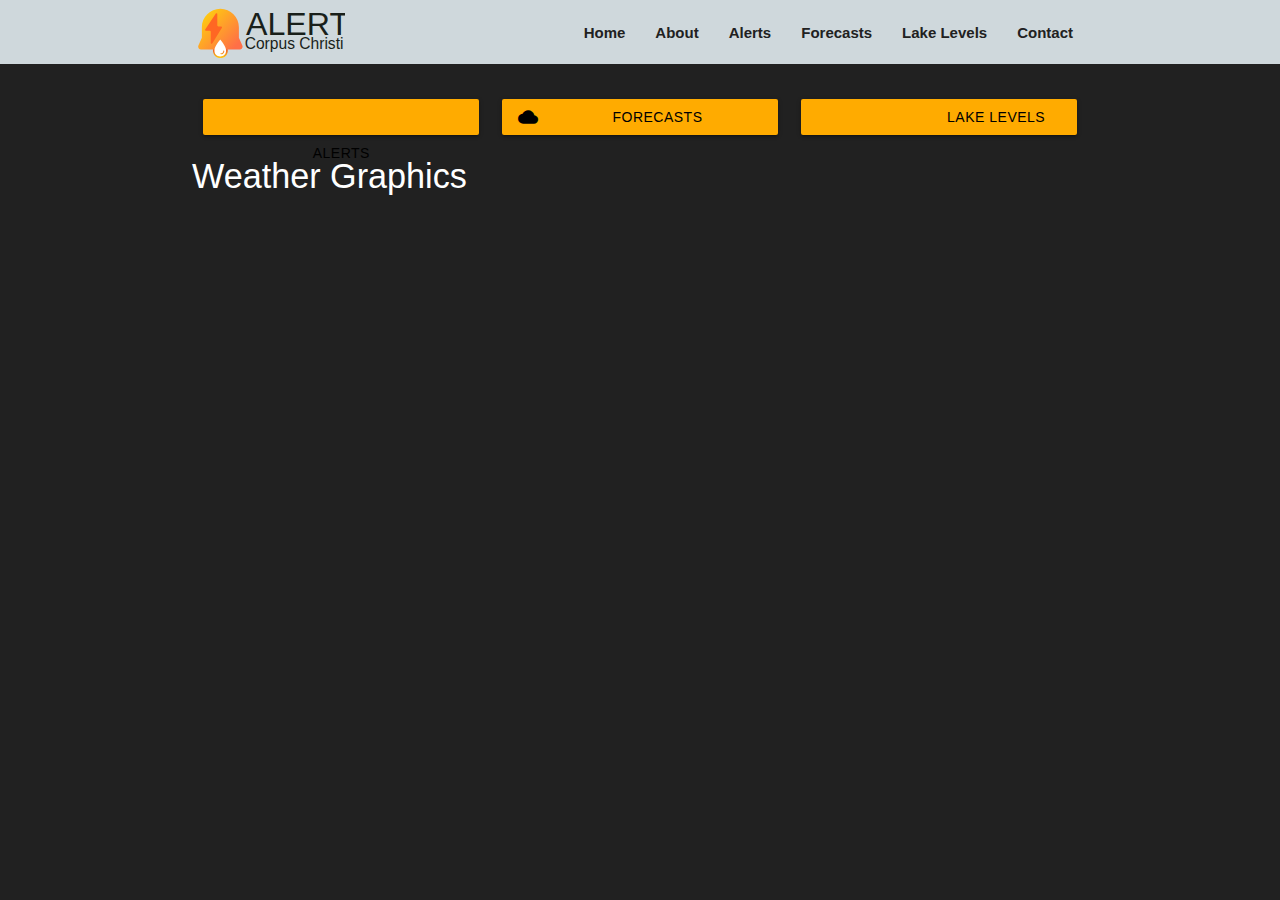
<file: index.html>
<!DOCTYPE html>
<html lang="en">

<head>
    <meta charset="UTF-8">
    <meta name="viewport" content="width=device-width, initial-scale=1.0">
    <title>Alerts Corpus Christi | Home</title>
    <!--Import Google Icon Font-->
    <link href="https://fonts.googleapis.com/icon?family=Material+Icons" rel="stylesheet">
    <link rel="stylesheet" href="./css/materialize.min.css">
    <link rel="stylesheet" href="./css/style.css">
    <link rel="manifest" href="./manifest.json">
    <!-- Fetch APIs -->
    <script src="./js/graphicast.js"></script>
</head>

<body class="grey darken-4">
    <header>
        <nav class="z-depth-0 blue-grey lighten-4">
            <div class="nav-wrapper container">
                <!-- Navbar for bigger screens -->
                <a href="/" class="brand-logo orange-text text-darken-2" aria-label="Alerts Corpus Christi Home">
                    <img class="hide-on-small-and-down" src="./img/alerts-corpus-christi.svg" style="height: 63px;">
                    <img class="hide-on-med-and-up" src="./img/alerts-corpus-christi.svg" style="height: 50px;">
                </a>
                <!-- Hamburger Menu for medium and smaller screens -->
                <a href="#" class="sidenav-trigger right hide-on-large-and-up black-text" data-target="mobile-menu">
                    <i class="material-icons">menu</i>
                </a>
                <!-- Hamburger Menu for Large Screens -->
                <ul class="right hide-on-med-and-down" style="font-weight: 600;">
                    <li>
                        <a href="./index.html" class="waves-effect grey-text text-darken-4">Home</a>
                    </li>
                    <li>
                        <a href="./pages/about.html" class="waves-effect grey-text text-darken-4">About</a>
                    </li>
                    <li>
                        <a href="./pages/alerts.html" class="waves-effect grey-text text-darken-4">Alerts</a>
                    </li>
                    <li>
                        <a href="./pages/forecasts.html" class="waves-effect grey-text text-darken-4">Forecasts</a>
                    </li>
                    <li>
                        <a href="./pages/lake-levels.html" class="waves-effect grey-text text-darken-4">Lake Levels</a>
                    </li>
                    <li>
                        <a href="./pages/contact.html" class="waves-effect grey-text text-darken-4">Contact</a>
                    </li>
                </ul>
            </div>
        </nav>
    </header>

    <aside>
        <ul class="sidenav mobile-menu" id="mobile-menu">
            <li><a class="subheader">Alerts Corpus Christi</a></li>
            <li>
                <a href="./index.html" class="waves-effect grey-text text-darken-4">Home</a>
            </li>
            <li>
                <a href="./pages/about.html" class="waves-effect grey-text text-darken-4">About</a>
            </li>
            <li>
                <a href="./pages/alerts.html" class="waves-effect grey-text text-darken-4">Alerts</a>
            </li>
            <li>
                <a href="./pages/forecasts.html" class="waves-effect grey-text text-darken-4">Forecasts</a>
            </li>
            <li>
                <a href="./pages/lake-levels.html" class="waves-effect grey-text text-darken-4">Lake Levels</a>
            </li>
            <li>
                <a href="./pages/contact.html" class="waves-effect grey-text text-darken-4">Contact</a>
            </li>
        </ul>
    </aside>

    <main>
        <!-- Tasks -->
        <div class="tasks container white-text">
            <div class="row" style="margin-top: 20px;">
                <div class="col s12 l4" style="margin-top: 15px;"><a class="amber accent-4 black-text btn"
                        style="width:100%;" href="./pages/alerts.html"><i
                            class="material-icons left">notification_important</i>Alerts</a></div>
                <div class="col s12 l4" style="margin-top: 15px;"><a class="amber accent-4 black-text btn"
                        style="width:100%;" href="./pages/forecasts.html"><i
                            class="material-icons left">cloud</i>Forecasts</a></div>
                <div class="col s12 l4" style="margin-top: 15px;"><a class="amber accent-4 black-text btn"
                        style="width:100%;" href="./pages/lake-levels.html"><i class="material-icons left">water</i>Lake
                        Levels</a></div>
            </div>

            <h4 class="hide-on-med-and-up center">Weather Graphics</h4>
            <h6 class="hide-on-med-and-up center" id="dateDataSm"><strong></strong></h6>

            <h4 class="hide-on-small-and-down"><span style="float: left;">Weather Graphics</span><span id="dateData"
                    style="float: right;"></span>
                <div style="clear: both;"></div> <!-- Clear the floats -->
            </h4>

            <div style="margin-top: 20px;">
                <div class="row flex-row-override" id="photos" style="display: flex;flex-wrap: wrap;">
                    <!-- Graphicast images go here -->
                </div>
            </div>

        </div>
    </main>


    <script src="https://code.jquery.com/jquery-3.7.1.js"></script>

    <!-- Compiled and minified JavaScript -->
    <script src="./js/materialize.min.js"></script>
    <script src="./js/ui.js"></script>


</body>

</html>
</file>
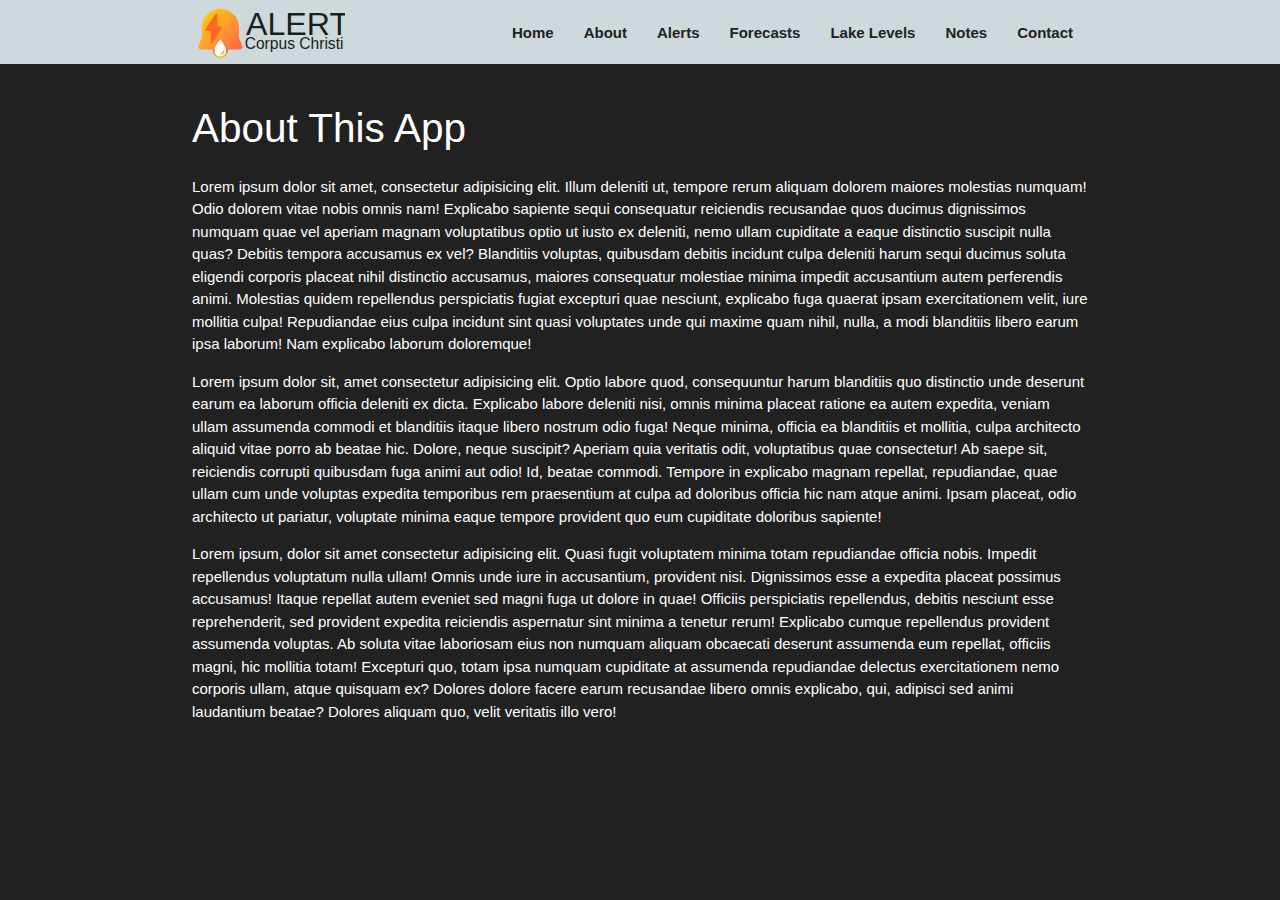
<file: pages/about.html>
<html lang="en">

<head>
    <meta charset="UTF-8">
    <meta name="viewport" content="width=device-width, initial-scale=1.0">
    <title>Alerts Corpus Christi | About</title>
    <!--Import Google Icon Font-->
    <link href="https://fonts.googleapis.com/icon?family=Material+Icons" rel="stylesheet">
    <link rel="stylesheet" href="../css/materialize.min.css">
    <link rel="stylesheet" href="../css/style.css">
</head>

<body class="grey darken-4">
    <header>
        <div id="offlineNotice">
            <!-- Offline Notice from offline.js -->
        </div>
        <nav class="z-depth-0 blue-grey lighten-4">
            <div class="nav-wrapper container">
                <div id="largeM">
                    <!-- Menus.js file -->
                </div>
            </div>
        </nav>
    </header>

    <aside>
        <div id="mobileM">
            <!-- Menus.js file -->
        </div>
    </aside>

    <main>
        <div class="hide-on-large-only" style="background-color: #ff3d00;">
            <a href="#" onclick="history.back(); return false;" class="white-text">
                <h4 style="margin-left: 23px; padding: 10px 0; margin-top: 0;">
                    <i class="material-icons left" style="margin-top: 8px;">arrow_back</i>
                    About This App
                </h4>
            </a>
        </div>
        <div class="container white-text">
            <h1 class="hide-on-med-and-down">About This App</h1>
            <p>Lorem ipsum dolor sit amet, consectetur adipisicing elit. Illum deleniti ut, tempore rerum aliquam
                dolorem maiores molestias numquam! Odio dolorem vitae nobis omnis nam! Explicabo sapiente sequi
                consequatur reiciendis recusandae quos ducimus dignissimos numquam quae vel aperiam magnam voluptatibus
                optio ut iusto ex deleniti, nemo ullam cupiditate a eaque distinctio suscipit nulla quas? Debitis
                tempora accusamus ex vel? Blanditiis voluptas, quibusdam debitis incidunt culpa deleniti harum sequi
                ducimus soluta eligendi corporis placeat nihil distinctio accusamus, maiores consequatur molestiae
                minima impedit accusantium autem perferendis animi. Molestias quidem repellendus perspiciatis fugiat
                excepturi quae nesciunt, explicabo fuga quaerat ipsam exercitationem velit, iure mollitia culpa!
                Repudiandae eius culpa incidunt sint quasi voluptates unde qui maxime quam nihil, nulla, a modi
                blanditiis libero earum ipsa laborum! Nam explicabo laborum doloremque!</p>
            <p>Lorem ipsum dolor sit, amet consectetur adipisicing elit. Optio labore quod, consequuntur harum
                blanditiis quo distinctio unde deserunt earum ea laborum officia deleniti ex dicta. Explicabo labore
                deleniti nisi, omnis minima placeat ratione ea autem expedita, veniam ullam assumenda commodi et
                blanditiis itaque libero nostrum odio fuga! Neque minima, officia ea blanditiis et mollitia, culpa
                architecto aliquid vitae porro ab beatae hic. Dolore, neque suscipit? Aperiam quia veritatis odit,
                voluptatibus quae consectetur! Ab saepe sit, reiciendis corrupti quibusdam fuga animi aut odio! Id,
                beatae commodi. Tempore in explicabo magnam repellat, repudiandae, quae ullam cum unde voluptas expedita
                temporibus rem praesentium at culpa ad doloribus officia hic nam atque animi. Ipsam placeat, odio
                architecto ut pariatur, voluptate minima eaque tempore provident quo eum cupiditate doloribus sapiente!
            </p>
            <p>Lorem ipsum, dolor sit amet consectetur adipisicing elit. Quasi fugit voluptatem minima totam repudiandae
                officia nobis. Impedit repellendus voluptatum nulla ullam! Omnis unde iure in accusantium, provident
                nisi. Dignissimos esse a expedita placeat possimus accusamus! Itaque repellat autem eveniet sed magni
                fuga ut dolore in quae! Officiis perspiciatis repellendus, debitis nesciunt esse reprehenderit, sed
                provident expedita reiciendis aspernatur sint minima a tenetur rerum! Explicabo cumque repellendus
                provident assumenda voluptas. Ab soluta vitae laboriosam eius non numquam aliquam obcaecati deserunt
                assumenda eum repellat, officiis magni, hic mollitia totam! Excepturi quo, totam ipsa numquam cupiditate
                at assumenda repudiandae delectus exercitationem nemo corporis ullam, atque quisquam ex? Dolores dolore
                facere earum recusandae libero omnis explicabo, qui, adipisci sed animi laudantium beatae? Dolores
                aliquam quo, velit veritatis illo vero!</p>
        </div>
    </main>

    <!--- Modals ------------------------------------------------------------------->

    <!-- Modal 1 Structure -->
    <div id="modal1" class="modal">
        <div class="modal-content">
            <h4 class="black-text"><i class="material-icons">network_check</i> Connection Restored</h4>
            <p class="black-text">The connection has been restored. You are now working online.</p>
        </div>
        <div class="modal-footer">
            <a href="#!" class="modal-action modal-close waves-effect waves-green btn-flat ">Close</a>
        </div>
    </div>

    <!-- Modal 2 Structure -->
    <div id="modal2" class="modal">
        <div class="modal-content">
            <h4 class="black-text"><i class="material-icons">cloud_off</i> Connection Lost</h4>
            <p class="black-text">The connection has been lost. Your notes will be stored locally.</p>
        </div>
        <div class="modal-footer">
            <a href="#!" class="modal-action modal-close waves-effect waves-green btn-flat ">Close</a>
        </div>
    </div>

    <!------------------------------------------------------------------------------>

    <script src="https://code.jquery.com/jquery-3.7.1.js"></script>

    <!-- Compiled and minified JavaScript -->
    <script src="../js/materialize.min.js"></script>
    <script src="../js/ui.js"></script>

    <!-- Menus -->
    <script type="module" src="../js/menus.js"></script>

    <!-- Offline Banner -->
    <script>
        const offline = `
        <div style="height: 70px; display: flex;" class="deep-orange accent-4 white-text">
            <div style="margin: auto;">
                <div class="white-text">
                        <i class="material-icons">cloud_off</i>
                        <span style="font-size: 1.7em;">&nbsp;You're offline</span>
                </div>
            </div>
        </div>
    `;

        const online = `
        <div style="display: none !important;>
        </div>
    `;

        document.addEventListener('DOMContentLoaded', () => {
            if (navigator.onLine) {
                document.getElementById("offlineNotice").innerHTML = online;
            } else {
                document.getElementById("offlineNotice").innerHTML = offline;
            }
        });
    </script>
</body>

</html>
</file>
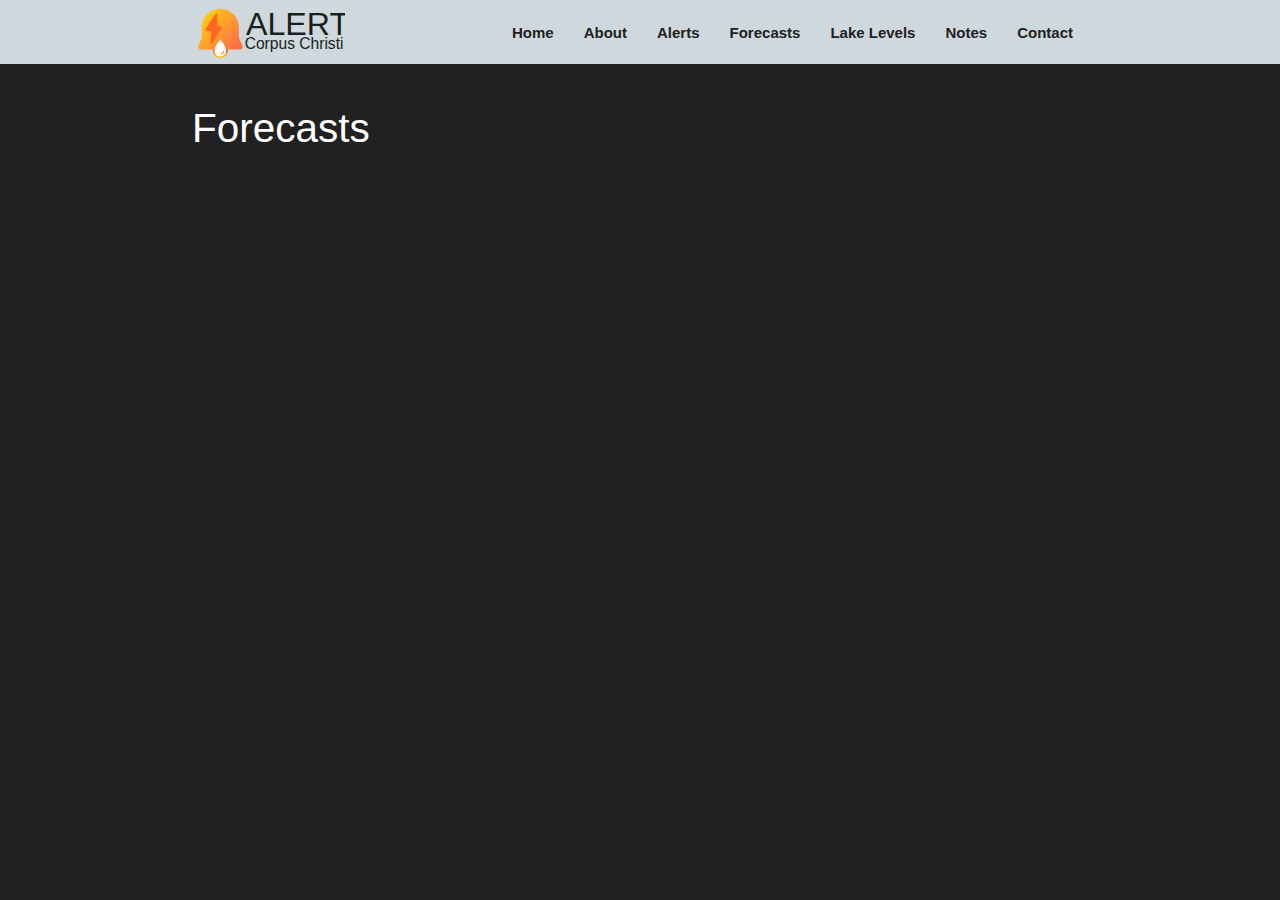
<file: pages/forecasts.html>
<html lang="en">

<head>
  <meta charset="UTF-8">
  <meta name="viewport" content="width=device-width, initial-scale=1.0">
  <title>Alerts Corpus Christi | Forecasts</title>
  <!--Import Google Icon Font-->
  <link href="https://fonts.googleapis.com/icon?family=Material+Icons" rel="stylesheet">
  <link rel="stylesheet" href="../css/materialize.min.css">
  <link rel="stylesheet" href="../css/style.css">
  <!-- Fetch APIs -->
  <script src="../js/forecast.js"></script>
</head>

<body class="grey darken-4">
  <header>
    <nav class="z-depth-0 blue-grey lighten-4">
      <div class="nav-wrapper container">
        <!-- Hamburger Menu for Large Screens -->
        <div id="largeM">
          <!-- Menus.js file -->
        </div>
      </div>
    </nav>
  </header>

  <aside>
    <div id="mobileM">
      <!-- Menus.js file -->
    </div>
  </aside>

  <main>
    <div class="hide-on-large-only" style="background-color: #ff3d00;">
      <a href="#" onclick="history.back(); return false;" class="white-text">
        <h4 style="margin-left: 23px; padding: 10px 0; margin-top: 0;">
          <i class="material-icons left" style="margin-top: 8px;">arrow_back</i>
          Forecasts
        </h4>
      </a>
    </div>
    <div class="container white-text">
      <h1 class="hide-on-med-and-down">Forecasts</h1>
      <!-- <p style="margin-bottom: 30px;">Lorem ipsum dolor sit amet consectetur adipisicing elit. Reprehenderit ut magni ad. Aliquam porro quae odit consequuntur. Voluptatem voluptates, repellendus mollitia, adipisci eum distinctio nesciunt maiores, error esse ipsam cupiditate ab inventore nobis. Magnam qui, laudantium aliquid id incidunt culpa facilis, nisi vitae sunt minus tenetur cum! Fuga placeat beatae ipsam id provident ex repellendus optio tempore. Dolores vero, ducimus nisi nesciunt rem maxime ea beatae atque inventore harum id provident esse et at quis hic, expedita officia fuga soluta tenetur, magni qui consequuntur quo doloribus! Perspiciatis quae molestias omnis quam dicta veniam fuga, enim harum debitis, id fugit quidem.</p> -->

      <div class="row flex-row-override" id="weather">

        <!-- Forecasts go here-->

      </div>

    </div>
  </main>

  <script src="https://code.jquery.com/jquery-3.7.1.js"></script>

  <!-- Compiled and minified JavaScript -->
  <script src="../js/materialize.min.js"></script>
  <script src="../js/ui.js"></script>
  <!-- Menus -->
  <script src="../js/menus.js"></script>

</body>

</html>
</file>
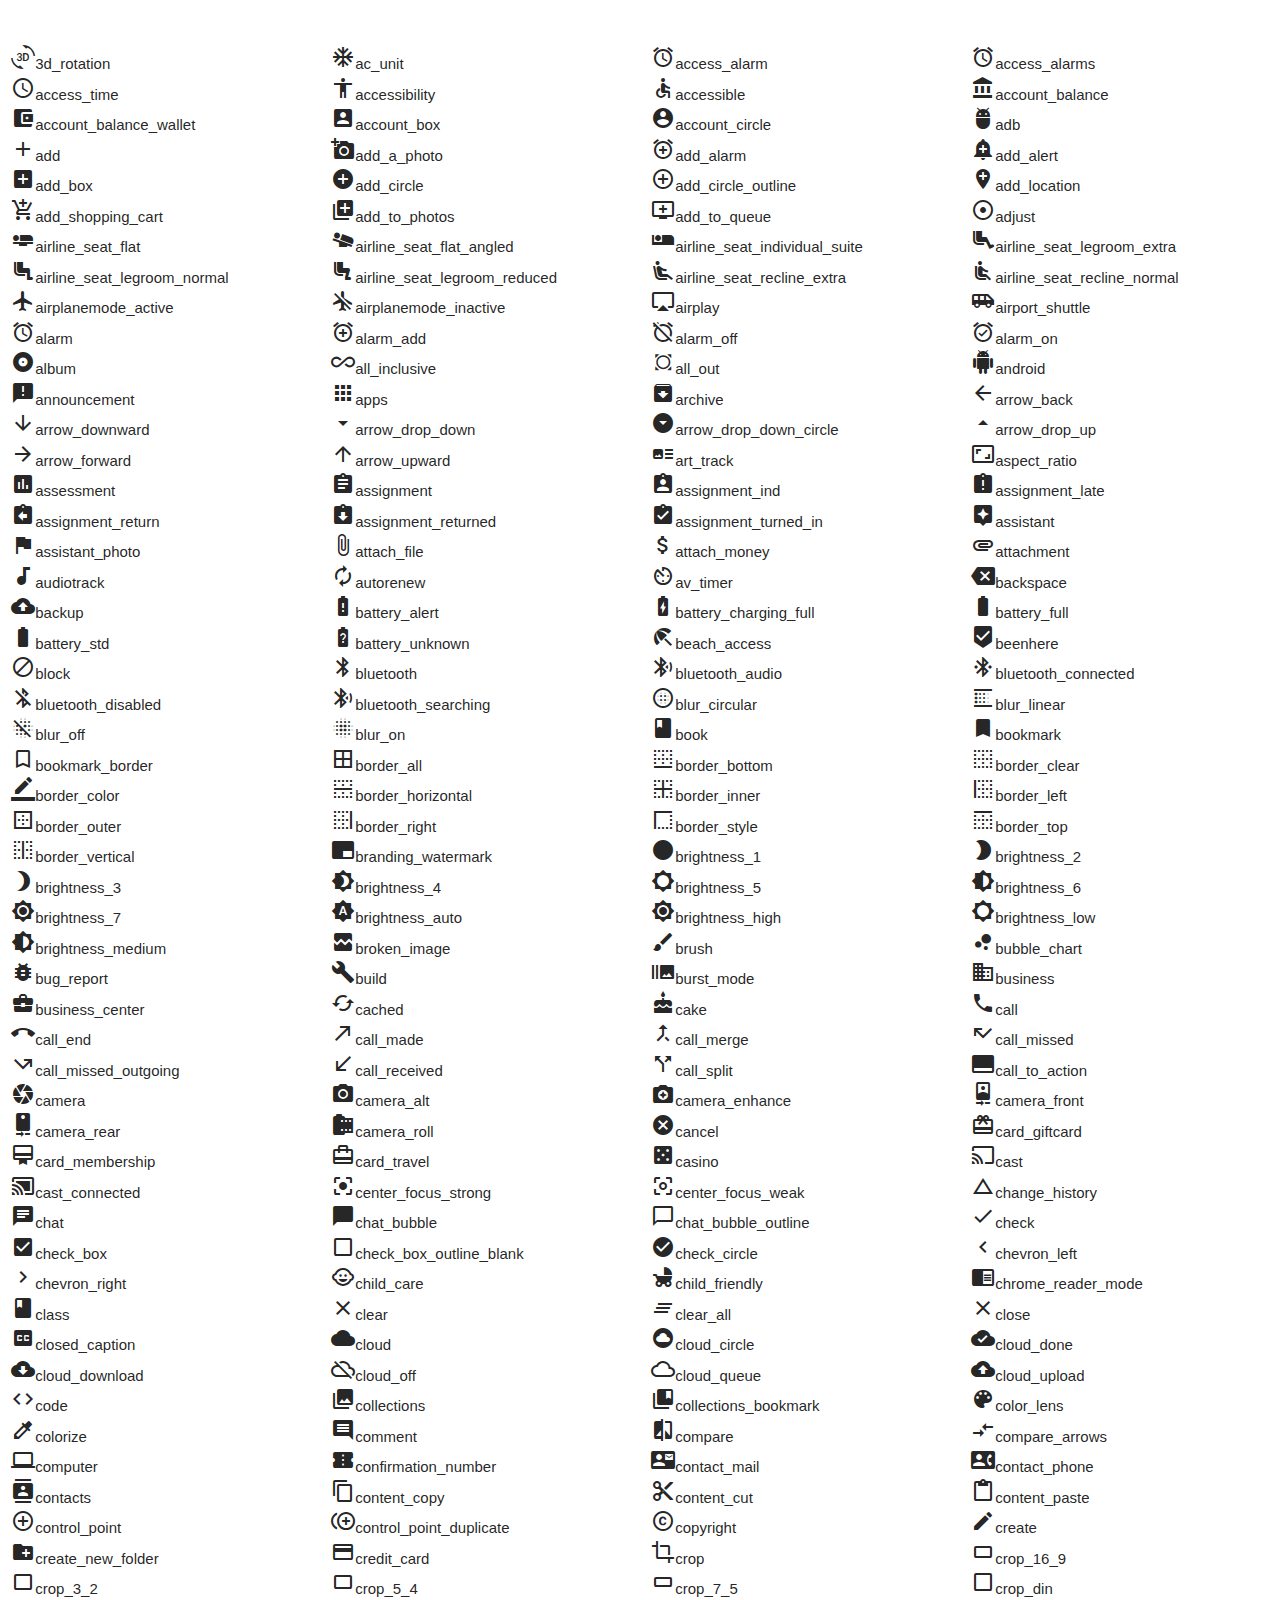
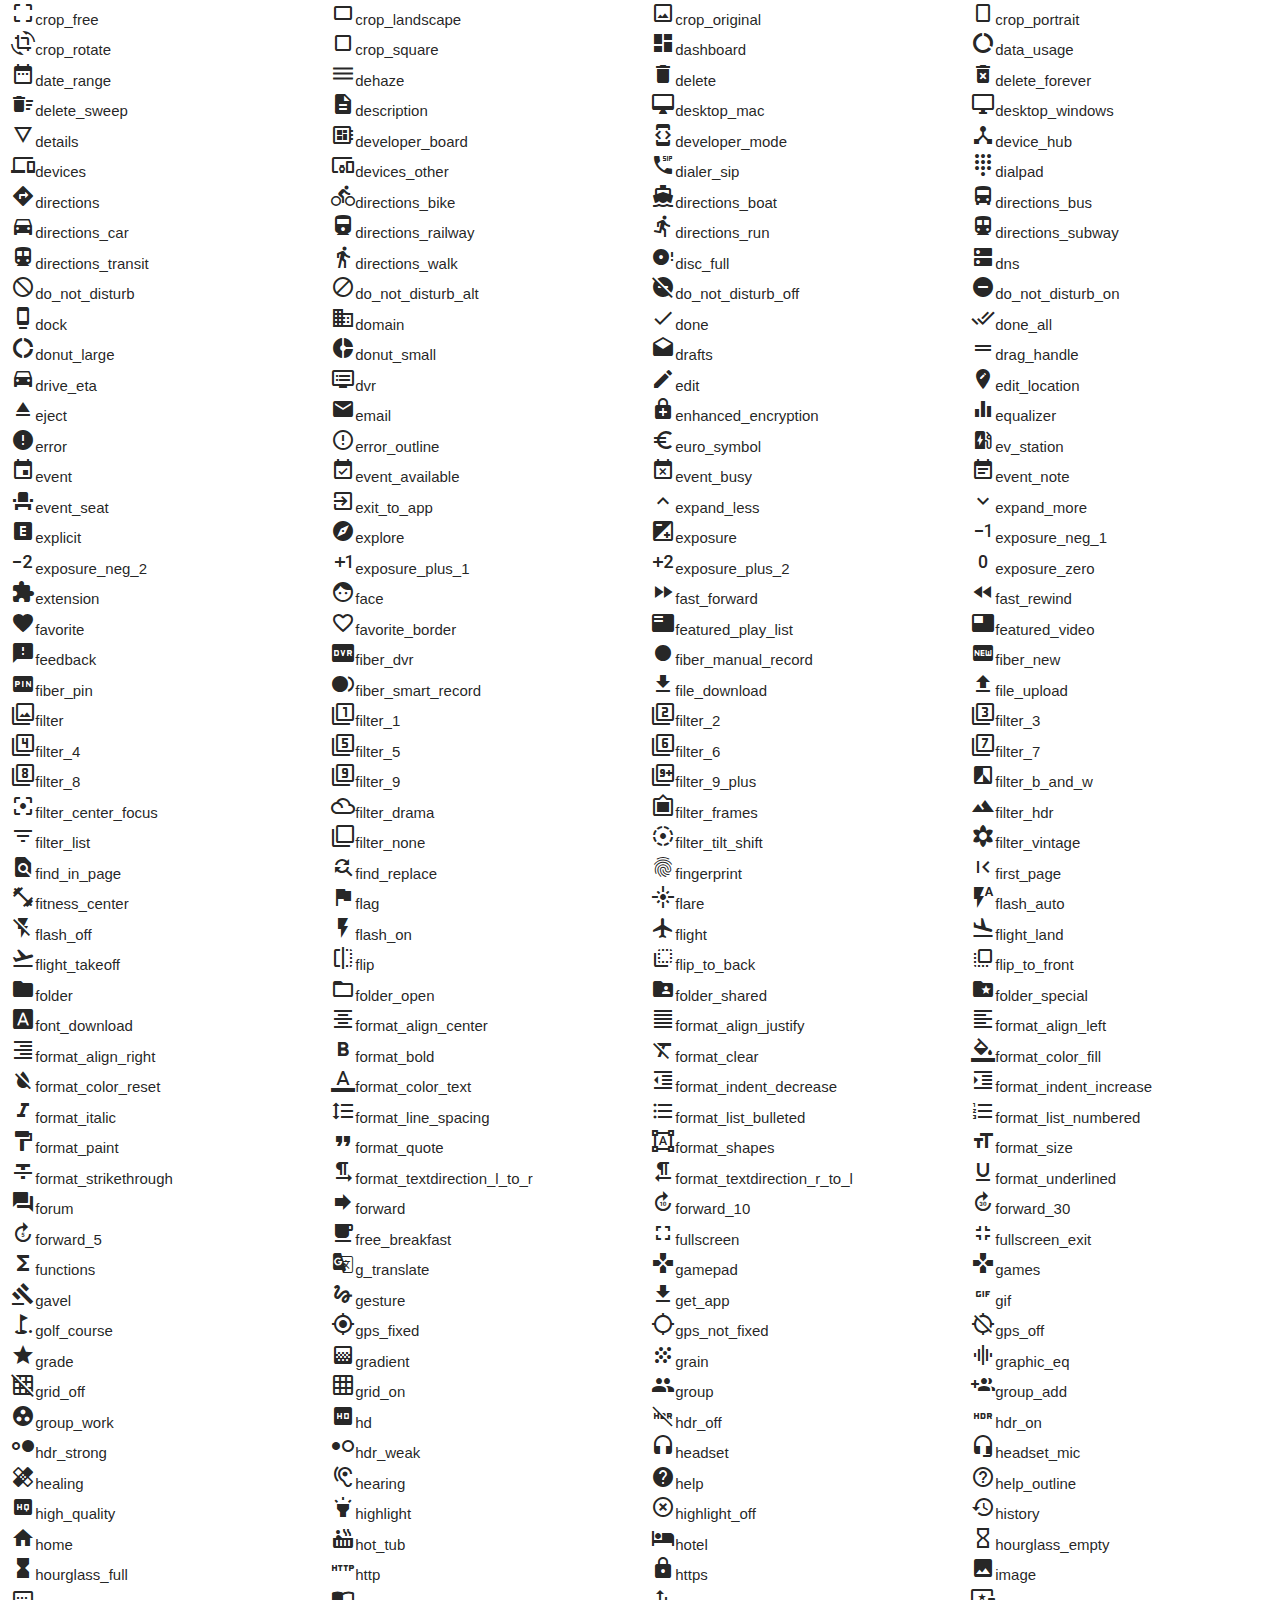
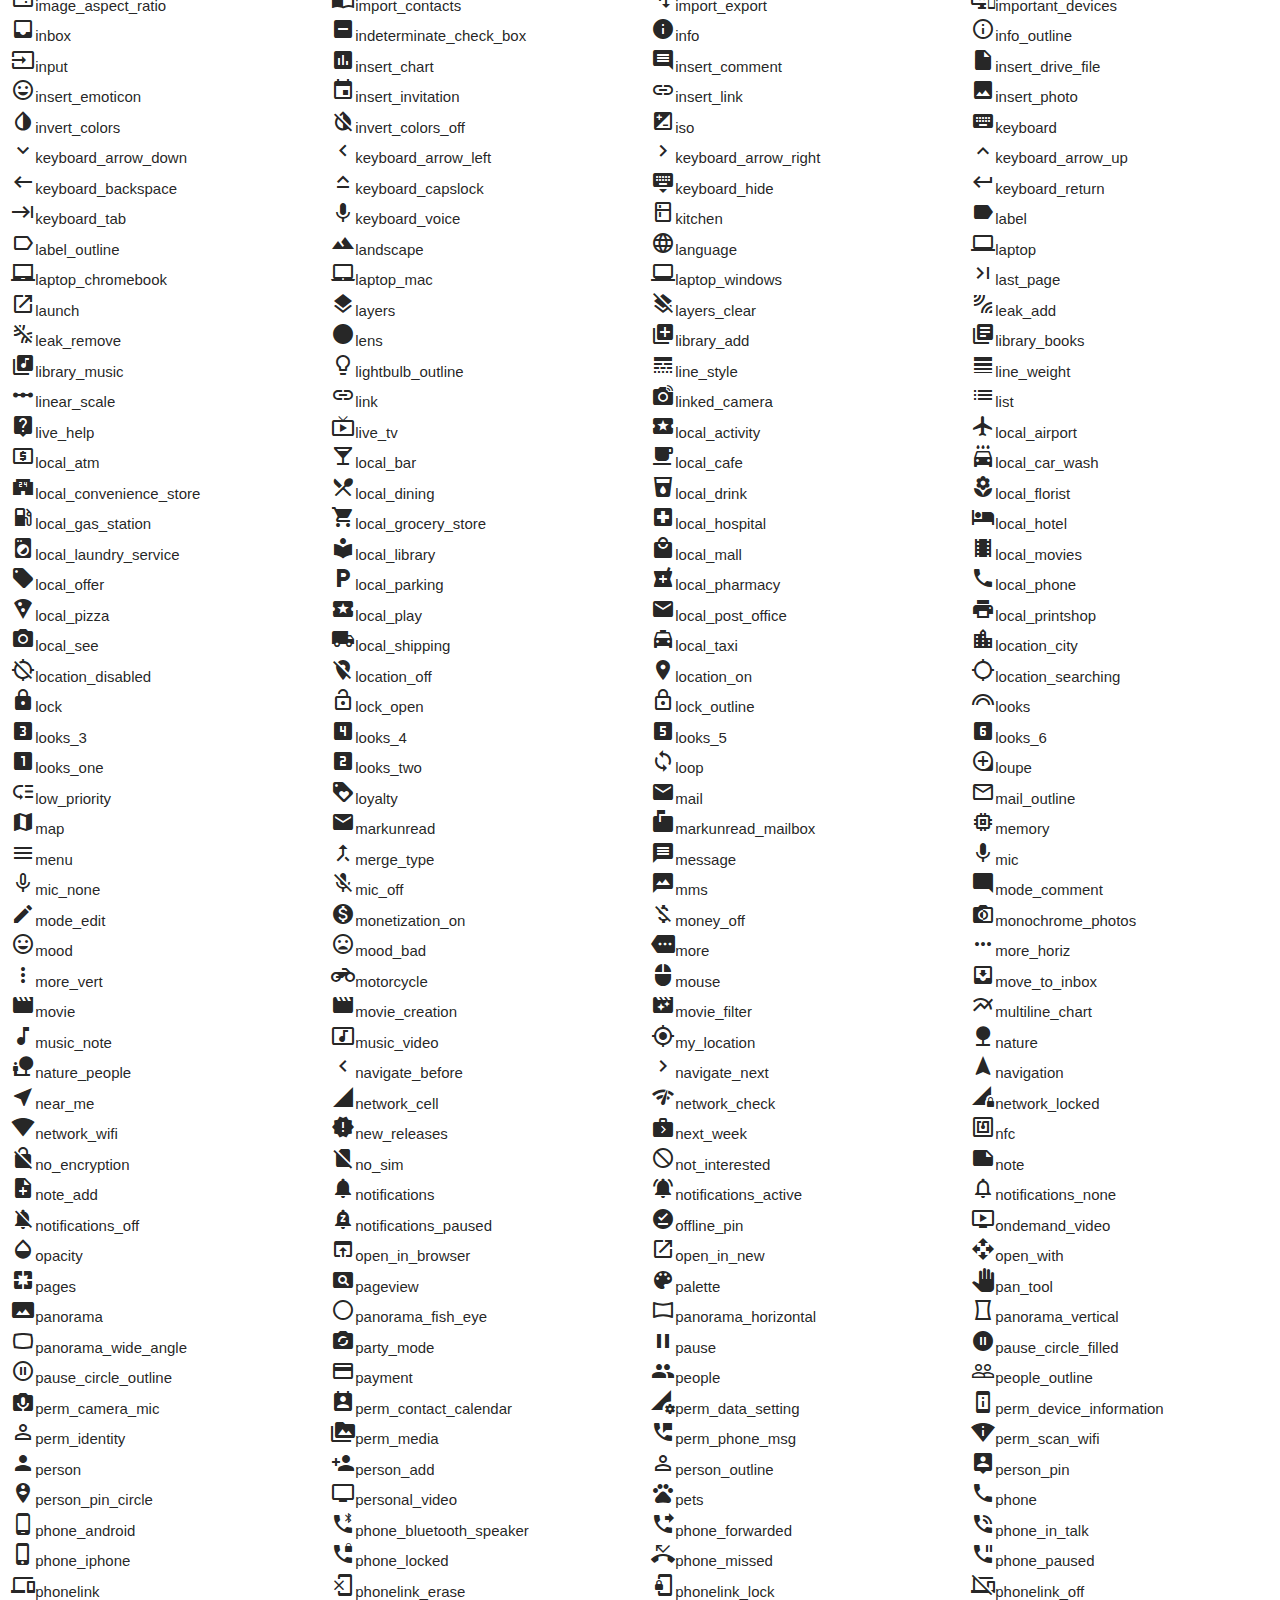
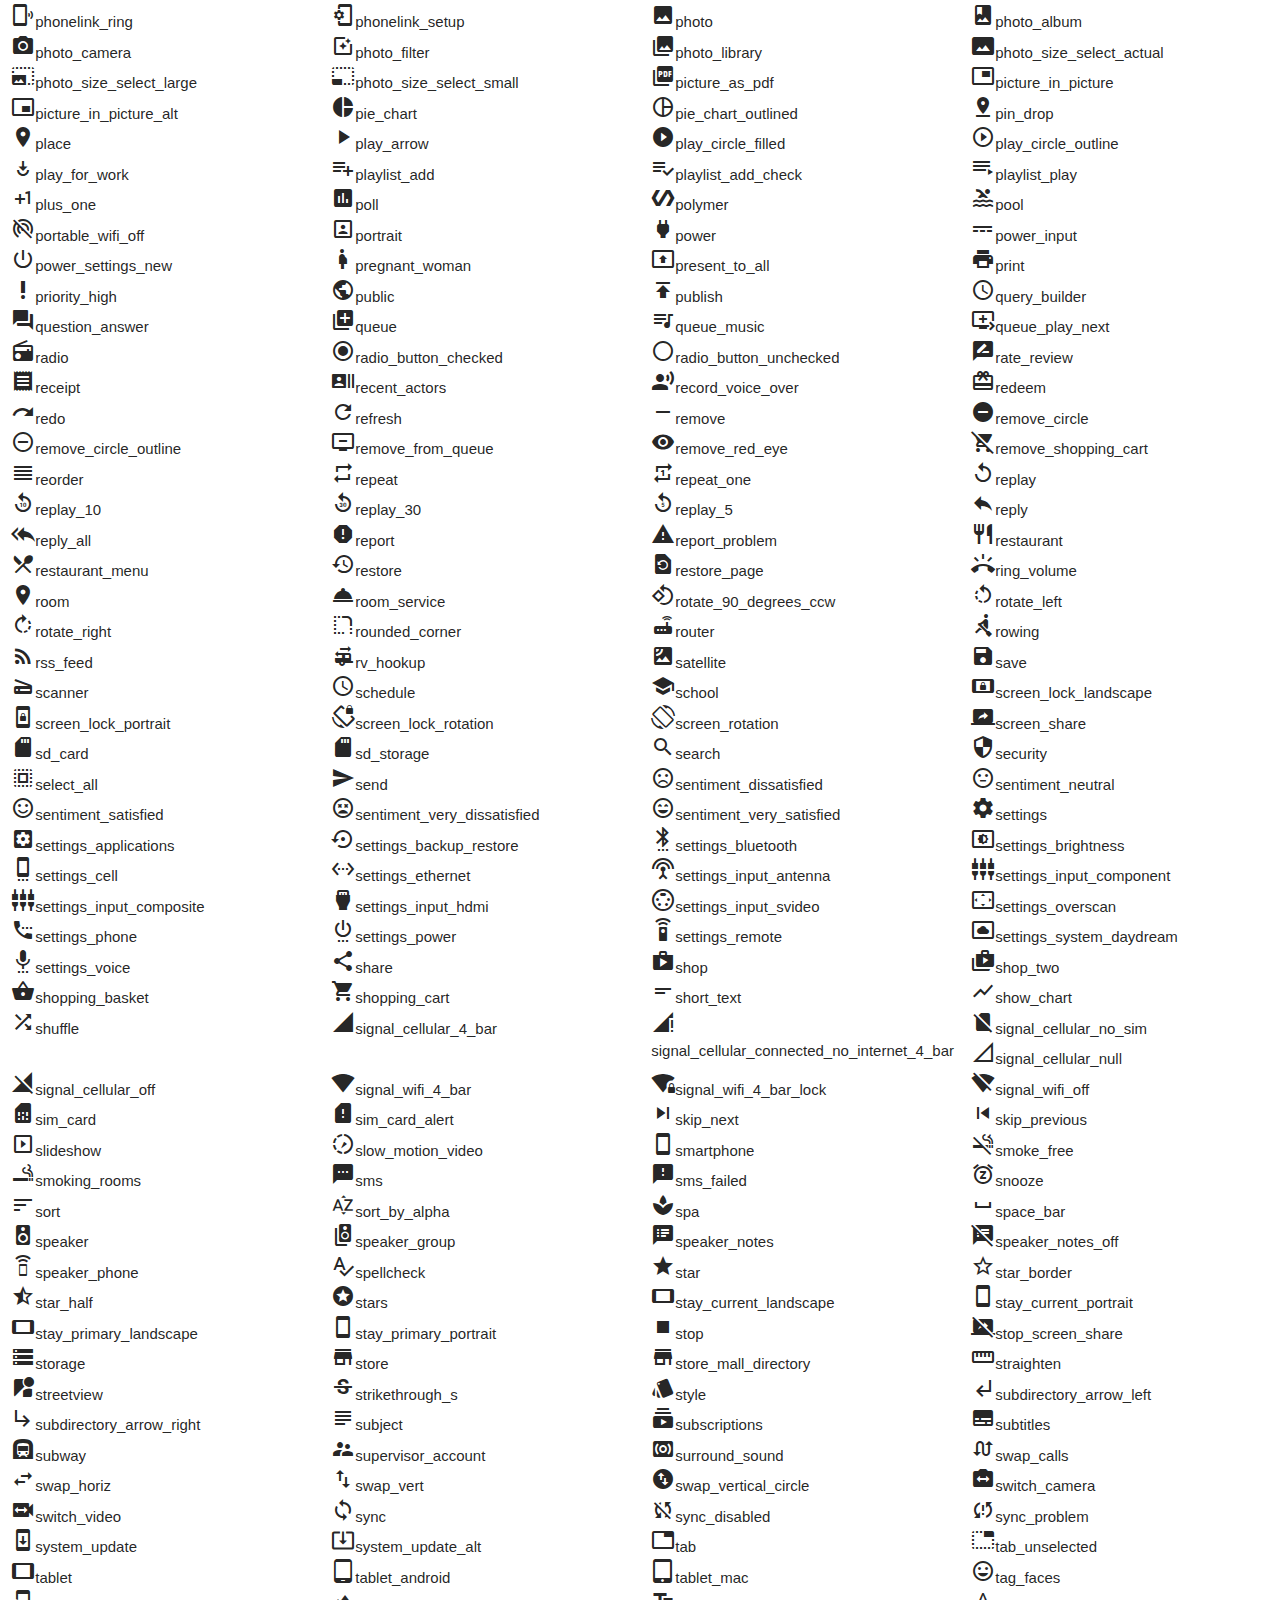
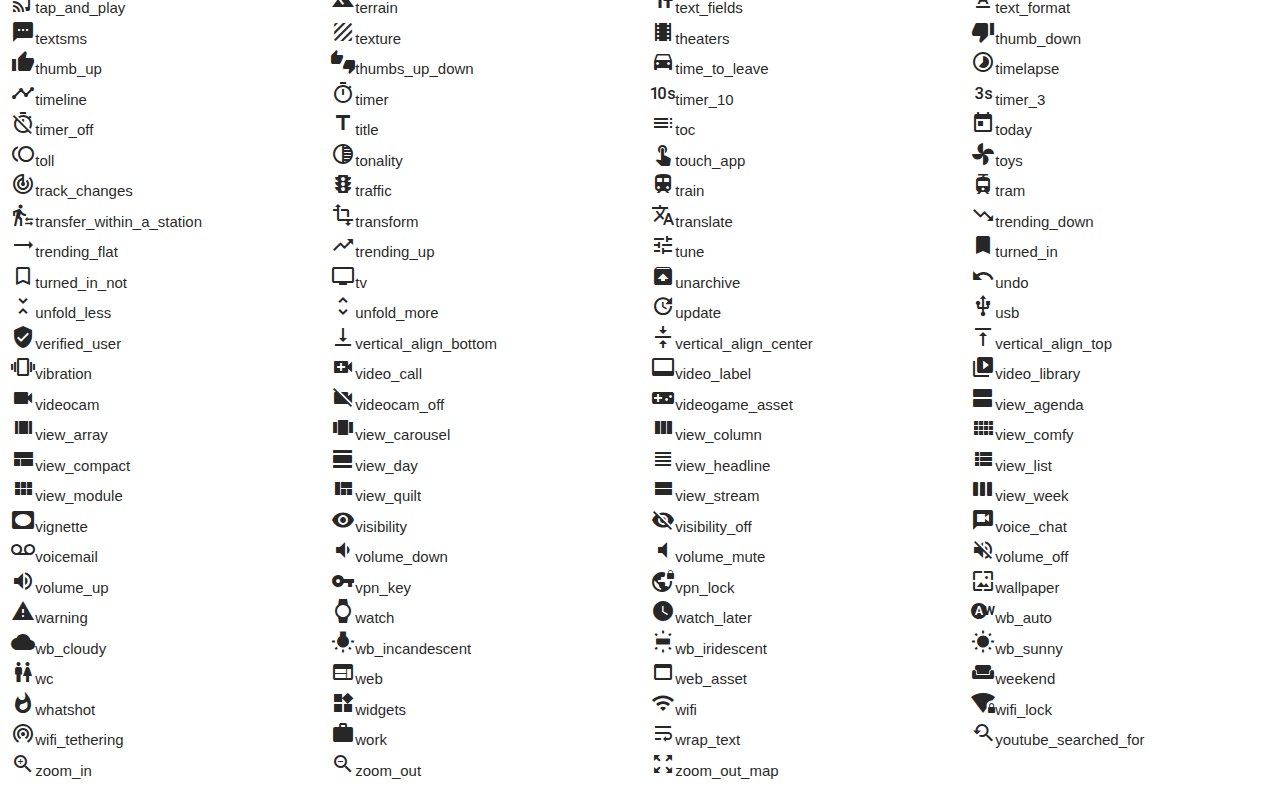
<file: pages/icons.html>
<!DOCTYPE html>
<html lang="en">

<head>
    <meta charset="UTF-8">
    <meta name="viewport" content="width=device-width, initial-scale=1.0">
    <title>Alerts Corpus Christi | Icons</title>
    <!--Import Google Icon Font-->
    <link href="https://fonts.googleapis.com/icon?family=Material+Icons" rel="stylesheet">
    <link rel="stylesheet" href="../css/materialize.min.css">
</head>
<body>

<div class="row icon-container">
            <br><br>
          <div class="icon-preview col s6 m3"><i class="material-icons dp48">3d_rotation</i><span>3d_rotation</span></div>
          <div class="icon-preview col s6 m3"><i class="material-icons dp48">ac_unit</i><span>ac_unit</span></div>
          <div class="icon-preview col s6 m3"><i class="material-icons dp48">access_alarm</i><span>access_alarm</span></div>
          <div class="icon-preview col s6 m3"><i class="material-icons dp48">access_alarms</i><span>access_alarms</span></div>
          <div class="icon-preview col s6 m3"><i class="material-icons dp48">access_time</i><span>access_time</span></div>
          <div class="icon-preview col s6 m3"><i class="material-icons dp48">accessibility</i><span>accessibility</span></div>
          <div class="icon-preview col s6 m3"><i class="material-icons dp48">accessible</i><span>accessible</span></div>
          <div class="icon-preview col s6 m3"><i class="material-icons dp48">account_balance</i><span>account_balance</span></div>
          <div class="icon-preview col s6 m3"><i class="material-icons dp48">account_balance_wallet</i><span>account_balance_wallet</span></div>
          <div class="icon-preview col s6 m3"><i class="material-icons dp48">account_box</i><span>account_box</span></div>
          <div class="icon-preview col s6 m3"><i class="material-icons dp48">account_circle</i><span>account_circle</span></div>
          <div class="icon-preview col s6 m3"><i class="material-icons dp48">adb</i><span>adb</span></div>
          <div class="icon-preview col s6 m3"><i class="material-icons dp48">add</i><span>add</span></div>
          <div class="icon-preview col s6 m3"><i class="material-icons dp48">add_a_photo</i><span>add_a_photo</span></div>
          <div class="icon-preview col s6 m3"><i class="material-icons dp48">add_alarm</i><span>add_alarm</span></div>
          <div class="icon-preview col s6 m3"><i class="material-icons dp48">add_alert</i><span>add_alert</span></div>
          <div class="icon-preview col s6 m3"><i class="material-icons dp48">add_box</i><span>add_box</span></div>
          <div class="icon-preview col s6 m3"><i class="material-icons dp48">add_circle</i><span>add_circle</span></div>
          <div class="icon-preview col s6 m3"><i class="material-icons dp48">add_circle_outline</i><span>add_circle_outline</span></div>
          <div class="icon-preview col s6 m3"><i class="material-icons dp48">add_location</i><span>add_location</span></div>
          <div class="icon-preview col s6 m3"><i class="material-icons dp48">add_shopping_cart</i><span>add_shopping_cart</span></div>
          <div class="icon-preview col s6 m3"><i class="material-icons dp48">add_to_photos</i><span>add_to_photos</span></div>
          <div class="icon-preview col s6 m3"><i class="material-icons dp48">add_to_queue</i><span>add_to_queue</span></div>
          <div class="icon-preview col s6 m3"><i class="material-icons dp48">adjust</i><span>adjust</span></div>
          <div class="icon-preview col s6 m3"><i class="material-icons dp48">airline_seat_flat</i><span>airline_seat_flat</span></div>
          <div class="icon-preview col s6 m3"><i class="material-icons dp48">airline_seat_flat_angled</i><span>airline_seat_flat_angled</span></div>
          <div class="icon-preview col s6 m3"><i class="material-icons dp48">airline_seat_individual_suite</i><span>airline_seat_individual_suite</span></div>
          <div class="icon-preview col s6 m3"><i class="material-icons dp48">airline_seat_legroom_extra</i><span>airline_seat_legroom_extra</span></div>
          <div class="icon-preview col s6 m3"><i class="material-icons dp48">airline_seat_legroom_normal</i><span>airline_seat_legroom_normal</span></div>
          <div class="icon-preview col s6 m3"><i class="material-icons dp48">airline_seat_legroom_reduced</i><span>airline_seat_legroom_reduced</span></div>
          <div class="icon-preview col s6 m3"><i class="material-icons dp48">airline_seat_recline_extra</i><span>airline_seat_recline_extra</span></div>
          <div class="icon-preview col s6 m3"><i class="material-icons dp48">airline_seat_recline_normal</i><span>airline_seat_recline_normal</span></div>
          <div class="icon-preview col s6 m3"><i class="material-icons dp48">airplanemode_active</i><span>airplanemode_active</span></div>
          <div class="icon-preview col s6 m3"><i class="material-icons dp48">airplanemode_inactive</i><span>airplanemode_inactive</span></div>
          <div class="icon-preview col s6 m3"><i class="material-icons dp48">airplay</i><span>airplay</span></div>
          <div class="icon-preview col s6 m3"><i class="material-icons dp48">airport_shuttle</i><span>airport_shuttle</span></div>
          <div class="icon-preview col s6 m3"><i class="material-icons dp48">alarm</i><span>alarm</span></div>
          <div class="icon-preview col s6 m3"><i class="material-icons dp48">alarm_add</i><span>alarm_add</span></div>
          <div class="icon-preview col s6 m3"><i class="material-icons dp48">alarm_off</i><span>alarm_off</span></div>
          <div class="icon-preview col s6 m3"><i class="material-icons dp48">alarm_on</i><span>alarm_on</span></div>
          <div class="icon-preview col s6 m3"><i class="material-icons dp48">album</i><span>album</span></div>
          <div class="icon-preview col s6 m3"><i class="material-icons dp48">all_inclusive</i><span>all_inclusive</span></div>
          <div class="icon-preview col s6 m3"><i class="material-icons dp48">all_out</i><span>all_out</span></div>
          <div class="icon-preview col s6 m3"><i class="material-icons dp48">android</i><span>android</span></div>
          <div class="icon-preview col s6 m3"><i class="material-icons dp48">announcement</i><span>announcement</span></div>
          <div class="icon-preview col s6 m3"><i class="material-icons dp48">apps</i><span>apps</span></div>
          <div class="icon-preview col s6 m3"><i class="material-icons dp48">archive</i><span>archive</span></div>
          <div class="icon-preview col s6 m3"><i class="material-icons dp48">arrow_back</i><span>arrow_back</span></div>
          <div class="icon-preview col s6 m3"><i class="material-icons dp48">arrow_downward</i><span>arrow_downward</span></div>
          <div class="icon-preview col s6 m3"><i class="material-icons dp48">arrow_drop_down</i><span>arrow_drop_down</span></div>
          <div class="icon-preview col s6 m3"><i class="material-icons dp48">arrow_drop_down_circle</i><span>arrow_drop_down_circle</span></div>
          <div class="icon-preview col s6 m3"><i class="material-icons dp48">arrow_drop_up</i><span>arrow_drop_up</span></div>
          <div class="icon-preview col s6 m3"><i class="material-icons dp48">arrow_forward</i><span>arrow_forward</span></div>
          <div class="icon-preview col s6 m3"><i class="material-icons dp48">arrow_upward</i><span>arrow_upward</span></div>
          <div class="icon-preview col s6 m3"><i class="material-icons dp48">art_track</i><span>art_track</span></div>
          <div class="icon-preview col s6 m3"><i class="material-icons dp48">aspect_ratio</i><span>aspect_ratio</span></div>
          <div class="icon-preview col s6 m3"><i class="material-icons dp48">assessment</i><span>assessment</span></div>
          <div class="icon-preview col s6 m3"><i class="material-icons dp48">assignment</i><span>assignment</span></div>
          <div class="icon-preview col s6 m3"><i class="material-icons dp48">assignment_ind</i><span>assignment_ind</span></div>
          <div class="icon-preview col s6 m3"><i class="material-icons dp48">assignment_late</i><span>assignment_late</span></div>
          <div class="icon-preview col s6 m3"><i class="material-icons dp48">assignment_return</i><span>assignment_return</span></div>
          <div class="icon-preview col s6 m3"><i class="material-icons dp48">assignment_returned</i><span>assignment_returned</span></div>
          <div class="icon-preview col s6 m3"><i class="material-icons dp48">assignment_turned_in</i><span>assignment_turned_in</span></div>
          <div class="icon-preview col s6 m3"><i class="material-icons dp48">assistant</i><span>assistant</span></div>
          <div class="icon-preview col s6 m3"><i class="material-icons dp48">assistant_photo</i><span>assistant_photo</span></div>
          <div class="icon-preview col s6 m3"><i class="material-icons dp48">attach_file</i><span>attach_file</span></div>
          <div class="icon-preview col s6 m3"><i class="material-icons dp48">attach_money</i><span>attach_money</span></div>
          <div class="icon-preview col s6 m3"><i class="material-icons dp48">attachment</i><span>attachment</span></div>
          <div class="icon-preview col s6 m3"><i class="material-icons dp48">audiotrack</i><span>audiotrack</span></div>
          <div class="icon-preview col s6 m3"><i class="material-icons dp48">autorenew</i><span>autorenew</span></div>
          <div class="icon-preview col s6 m3"><i class="material-icons dp48">av_timer</i><span>av_timer</span></div>
          <div class="icon-preview col s6 m3"><i class="material-icons dp48">backspace</i><span>backspace</span></div>
          <div class="icon-preview col s6 m3"><i class="material-icons dp48">backup</i><span>backup</span></div>
          <div class="icon-preview col s6 m3"><i class="material-icons dp48">battery_alert</i><span>battery_alert</span></div>
          <div class="icon-preview col s6 m3"><i class="material-icons dp48">battery_charging_full</i><span>battery_charging_full</span></div>
          <div class="icon-preview col s6 m3"><i class="material-icons dp48">battery_full</i><span>battery_full</span></div>
          <div class="icon-preview col s6 m3"><i class="material-icons dp48">battery_std</i><span>battery_std</span></div>
          <div class="icon-preview col s6 m3"><i class="material-icons dp48">battery_unknown</i><span>battery_unknown</span></div>
          <div class="icon-preview col s6 m3"><i class="material-icons dp48">beach_access</i><span>beach_access</span></div>
          <div class="icon-preview col s6 m3"><i class="material-icons dp48">beenhere</i><span>beenhere</span></div>
          <div class="icon-preview col s6 m3"><i class="material-icons dp48">block</i><span>block</span></div>
          <div class="icon-preview col s6 m3"><i class="material-icons dp48">bluetooth</i><span>bluetooth</span></div>
          <div class="icon-preview col s6 m3"><i class="material-icons dp48">bluetooth_audio</i><span>bluetooth_audio</span></div>
          <div class="icon-preview col s6 m3"><i class="material-icons dp48">bluetooth_connected</i><span>bluetooth_connected</span></div>
          <div class="icon-preview col s6 m3"><i class="material-icons dp48">bluetooth_disabled</i><span>bluetooth_disabled</span></div>
          <div class="icon-preview col s6 m3"><i class="material-icons dp48">bluetooth_searching</i><span>bluetooth_searching</span></div>
          <div class="icon-preview col s6 m3"><i class="material-icons dp48">blur_circular</i><span>blur_circular</span></div>
          <div class="icon-preview col s6 m3"><i class="material-icons dp48">blur_linear</i><span>blur_linear</span></div>
          <div class="icon-preview col s6 m3"><i class="material-icons dp48">blur_off</i><span>blur_off</span></div>
          <div class="icon-preview col s6 m3"><i class="material-icons dp48">blur_on</i><span>blur_on</span></div>
          <div class="icon-preview col s6 m3"><i class="material-icons dp48">book</i><span>book</span></div>
          <div class="icon-preview col s6 m3"><i class="material-icons dp48">bookmark</i><span>bookmark</span></div>
          <div class="icon-preview col s6 m3"><i class="material-icons dp48">bookmark_border</i><span>bookmark_border</span></div>
          <div class="icon-preview col s6 m3"><i class="material-icons dp48">border_all</i><span>border_all</span></div>
          <div class="icon-preview col s6 m3"><i class="material-icons dp48">border_bottom</i><span>border_bottom</span></div>
          <div class="icon-preview col s6 m3"><i class="material-icons dp48">border_clear</i><span>border_clear</span></div>
          <div class="icon-preview col s6 m3"><i class="material-icons dp48">border_color</i><span>border_color</span></div>
          <div class="icon-preview col s6 m3"><i class="material-icons dp48">border_horizontal</i><span>border_horizontal</span></div>
          <div class="icon-preview col s6 m3"><i class="material-icons dp48">border_inner</i><span>border_inner</span></div>
          <div class="icon-preview col s6 m3"><i class="material-icons dp48">border_left</i><span>border_left</span></div>
          <div class="icon-preview col s6 m3"><i class="material-icons dp48">border_outer</i><span>border_outer</span></div>
          <div class="icon-preview col s6 m3"><i class="material-icons dp48">border_right</i><span>border_right</span></div>
          <div class="icon-preview col s6 m3"><i class="material-icons dp48">border_style</i><span>border_style</span></div>
          <div class="icon-preview col s6 m3"><i class="material-icons dp48">border_top</i><span>border_top</span></div>
          <div class="icon-preview col s6 m3"><i class="material-icons dp48">border_vertical</i><span>border_vertical</span></div>
          <div class="icon-preview col s6 m3"><i class="material-icons dp48">branding_watermark</i><span>branding_watermark</span></div>
          <div class="icon-preview col s6 m3"><i class="material-icons dp48">brightness_1</i><span>brightness_1</span></div>
          <div class="icon-preview col s6 m3"><i class="material-icons dp48">brightness_2</i><span>brightness_2</span></div>
          <div class="icon-preview col s6 m3"><i class="material-icons dp48">brightness_3</i><span>brightness_3</span></div>
          <div class="icon-preview col s6 m3"><i class="material-icons dp48">brightness_4</i><span>brightness_4</span></div>
          <div class="icon-preview col s6 m3"><i class="material-icons dp48">brightness_5</i><span>brightness_5</span></div>
          <div class="icon-preview col s6 m3"><i class="material-icons dp48">brightness_6</i><span>brightness_6</span></div>
          <div class="icon-preview col s6 m3"><i class="material-icons dp48">brightness_7</i><span>brightness_7</span></div>
          <div class="icon-preview col s6 m3"><i class="material-icons dp48">brightness_auto</i><span>brightness_auto</span></div>
          <div class="icon-preview col s6 m3"><i class="material-icons dp48">brightness_high</i><span>brightness_high</span></div>
          <div class="icon-preview col s6 m3"><i class="material-icons dp48">brightness_low</i><span>brightness_low</span></div>
          <div class="icon-preview col s6 m3"><i class="material-icons dp48">brightness_medium</i><span>brightness_medium</span></div>
          <div class="icon-preview col s6 m3"><i class="material-icons dp48">broken_image</i><span>broken_image</span></div>
          <div class="icon-preview col s6 m3"><i class="material-icons dp48">brush</i><span>brush</span></div>
          <div class="icon-preview col s6 m3"><i class="material-icons dp48">bubble_chart</i><span>bubble_chart</span></div>
          <div class="icon-preview col s6 m3"><i class="material-icons dp48">bug_report</i><span>bug_report</span></div>
          <div class="icon-preview col s6 m3"><i class="material-icons dp48">build</i><span>build</span></div>
          <div class="icon-preview col s6 m3"><i class="material-icons dp48">burst_mode</i><span>burst_mode</span></div>
          <div class="icon-preview col s6 m3"><i class="material-icons dp48">business</i><span>business</span></div>
          <div class="icon-preview col s6 m3"><i class="material-icons dp48">business_center</i><span>business_center</span></div>
          <div class="icon-preview col s6 m3"><i class="material-icons dp48">cached</i><span>cached</span></div>
          <div class="icon-preview col s6 m3"><i class="material-icons dp48">cake</i><span>cake</span></div>
          <div class="icon-preview col s6 m3"><i class="material-icons dp48">call</i><span>call</span></div>
          <div class="icon-preview col s6 m3"><i class="material-icons dp48">call_end</i><span>call_end</span></div>
          <div class="icon-preview col s6 m3"><i class="material-icons dp48">call_made</i><span>call_made</span></div>
          <div class="icon-preview col s6 m3"><i class="material-icons dp48">call_merge</i><span>call_merge</span></div>
          <div class="icon-preview col s6 m3"><i class="material-icons dp48">call_missed</i><span>call_missed</span></div>
          <div class="icon-preview col s6 m3"><i class="material-icons dp48">call_missed_outgoing</i><span>call_missed_outgoing</span></div>
          <div class="icon-preview col s6 m3"><i class="material-icons dp48">call_received</i><span>call_received</span></div>
          <div class="icon-preview col s6 m3"><i class="material-icons dp48">call_split</i><span>call_split</span></div>
          <div class="icon-preview col s6 m3"><i class="material-icons dp48">call_to_action</i><span>call_to_action</span></div>
          <div class="icon-preview col s6 m3"><i class="material-icons dp48">camera</i><span>camera</span></div>
          <div class="icon-preview col s6 m3"><i class="material-icons dp48">camera_alt</i><span>camera_alt</span></div>
          <div class="icon-preview col s6 m3"><i class="material-icons dp48">camera_enhance</i><span>camera_enhance</span></div>
          <div class="icon-preview col s6 m3"><i class="material-icons dp48">camera_front</i><span>camera_front</span></div>
          <div class="icon-preview col s6 m3"><i class="material-icons dp48">camera_rear</i><span>camera_rear</span></div>
          <div class="icon-preview col s6 m3"><i class="material-icons dp48">camera_roll</i><span>camera_roll</span></div>
          <div class="icon-preview col s6 m3"><i class="material-icons dp48">cancel</i><span>cancel</span></div>
          <div class="icon-preview col s6 m3"><i class="material-icons dp48">card_giftcard</i><span>card_giftcard</span></div>
          <div class="icon-preview col s6 m3"><i class="material-icons dp48">card_membership</i><span>card_membership</span></div>
          <div class="icon-preview col s6 m3"><i class="material-icons dp48">card_travel</i><span>card_travel</span></div>
          <div class="icon-preview col s6 m3"><i class="material-icons dp48">casino</i><span>casino</span></div>
          <div class="icon-preview col s6 m3"><i class="material-icons dp48">cast</i><span>cast</span></div>
          <div class="icon-preview col s6 m3"><i class="material-icons dp48">cast_connected</i><span>cast_connected</span></div>
          <div class="icon-preview col s6 m3"><i class="material-icons dp48">center_focus_strong</i><span>center_focus_strong</span></div>
          <div class="icon-preview col s6 m3"><i class="material-icons dp48">center_focus_weak</i><span>center_focus_weak</span></div>
          <div class="icon-preview col s6 m3"><i class="material-icons dp48">change_history</i><span>change_history</span></div>
          <div class="icon-preview col s6 m3"><i class="material-icons dp48">chat</i><span>chat</span></div>
          <div class="icon-preview col s6 m3"><i class="material-icons dp48">chat_bubble</i><span>chat_bubble</span></div>
          <div class="icon-preview col s6 m3"><i class="material-icons dp48">chat_bubble_outline</i><span>chat_bubble_outline</span></div>
          <div class="icon-preview col s6 m3"><i class="material-icons dp48">check</i><span>check</span></div>
          <div class="icon-preview col s6 m3"><i class="material-icons dp48">check_box</i><span>check_box</span></div>
          <div class="icon-preview col s6 m3"><i class="material-icons dp48">check_box_outline_blank</i><span>check_box_outline_blank</span></div>
          <div class="icon-preview col s6 m3"><i class="material-icons dp48">check_circle</i><span>check_circle</span></div>
          <div class="icon-preview col s6 m3"><i class="material-icons dp48">chevron_left</i><span>chevron_left</span></div>
          <div class="icon-preview col s6 m3"><i class="material-icons dp48">chevron_right</i><span>chevron_right</span></div>
          <div class="icon-preview col s6 m3"><i class="material-icons dp48">child_care</i><span>child_care</span></div>
          <div class="icon-preview col s6 m3"><i class="material-icons dp48">child_friendly</i><span>child_friendly</span></div>
          <div class="icon-preview col s6 m3"><i class="material-icons dp48">chrome_reader_mode</i><span>chrome_reader_mode</span></div>
          <div class="icon-preview col s6 m3"><i class="material-icons dp48">class</i><span>class</span></div>
          <div class="icon-preview col s6 m3"><i class="material-icons dp48">clear</i><span>clear</span></div>
          <div class="icon-preview col s6 m3"><i class="material-icons dp48">clear_all</i><span>clear_all</span></div>
          <div class="icon-preview col s6 m3"><i class="material-icons dp48">close</i><span>close</span></div>
          <div class="icon-preview col s6 m3"><i class="material-icons dp48">closed_caption</i><span>closed_caption</span></div>
          <div class="icon-preview col s6 m3"><i class="material-icons dp48">cloud</i><span>cloud</span></div>
          <div class="icon-preview col s6 m3"><i class="material-icons dp48">cloud_circle</i><span>cloud_circle</span></div>
          <div class="icon-preview col s6 m3"><i class="material-icons dp48">cloud_done</i><span>cloud_done</span></div>
          <div class="icon-preview col s6 m3"><i class="material-icons dp48">cloud_download</i><span>cloud_download</span></div>
          <div class="icon-preview col s6 m3"><i class="material-icons dp48">cloud_off</i><span>cloud_off</span></div>
          <div class="icon-preview col s6 m3"><i class="material-icons dp48">cloud_queue</i><span>cloud_queue</span></div>
          <div class="icon-preview col s6 m3"><i class="material-icons dp48">cloud_upload</i><span>cloud_upload</span></div>
          <div class="icon-preview col s6 m3"><i class="material-icons dp48">code</i><span>code</span></div>
          <div class="icon-preview col s6 m3"><i class="material-icons dp48">collections</i><span>collections</span></div>
          <div class="icon-preview col s6 m3"><i class="material-icons dp48">collections_bookmark</i><span>collections_bookmark</span></div>
          <div class="icon-preview col s6 m3"><i class="material-icons dp48">color_lens</i><span>color_lens</span></div>
          <div class="icon-preview col s6 m3"><i class="material-icons dp48">colorize</i><span>colorize</span></div>
          <div class="icon-preview col s6 m3"><i class="material-icons dp48">comment</i><span>comment</span></div>
          <div class="icon-preview col s6 m3"><i class="material-icons dp48">compare</i><span>compare</span></div>
          <div class="icon-preview col s6 m3"><i class="material-icons dp48">compare_arrows</i><span>compare_arrows</span></div>
          <div class="icon-preview col s6 m3"><i class="material-icons dp48">computer</i><span>computer</span></div>
          <div class="icon-preview col s6 m3"><i class="material-icons dp48">confirmation_number</i><span>confirmation_number</span></div>
          <div class="icon-preview col s6 m3"><i class="material-icons dp48">contact_mail</i><span>contact_mail</span></div>
          <div class="icon-preview col s6 m3"><i class="material-icons dp48">contact_phone</i><span>contact_phone</span></div>
          <div class="icon-preview col s6 m3"><i class="material-icons dp48">contacts</i><span>contacts</span></div>
          <div class="icon-preview col s6 m3"><i class="material-icons dp48">content_copy</i><span>content_copy</span></div>
          <div class="icon-preview col s6 m3"><i class="material-icons dp48">content_cut</i><span>content_cut</span></div>
          <div class="icon-preview col s6 m3"><i class="material-icons dp48">content_paste</i><span>content_paste</span></div>
          <div class="icon-preview col s6 m3"><i class="material-icons dp48">control_point</i><span>control_point</span></div>
          <div class="icon-preview col s6 m3"><i class="material-icons dp48">control_point_duplicate</i><span>control_point_duplicate</span></div>
          <div class="icon-preview col s6 m3"><i class="material-icons dp48">copyright</i><span>copyright</span></div>
          <div class="icon-preview col s6 m3"><i class="material-icons dp48">create</i><span>create</span></div>
          <div class="icon-preview col s6 m3"><i class="material-icons dp48">create_new_folder</i><span>create_new_folder</span></div>
          <div class="icon-preview col s6 m3"><i class="material-icons dp48">credit_card</i><span>credit_card</span></div>
          <div class="icon-preview col s6 m3"><i class="material-icons dp48">crop</i><span>crop</span></div>
          <div class="icon-preview col s6 m3"><i class="material-icons dp48">crop_16_9</i><span>crop_16_9</span></div>
          <div class="icon-preview col s6 m3"><i class="material-icons dp48">crop_3_2</i><span>crop_3_2</span></div>
          <div class="icon-preview col s6 m3"><i class="material-icons dp48">crop_5_4</i><span>crop_5_4</span></div>
          <div class="icon-preview col s6 m3"><i class="material-icons dp48">crop_7_5</i><span>crop_7_5</span></div>
          <div class="icon-preview col s6 m3"><i class="material-icons dp48">crop_din</i><span>crop_din</span></div>
          <div class="icon-preview col s6 m3"><i class="material-icons dp48">crop_free</i><span>crop_free</span></div>
          <div class="icon-preview col s6 m3"><i class="material-icons dp48">crop_landscape</i><span>crop_landscape</span></div>
          <div class="icon-preview col s6 m3"><i class="material-icons dp48">crop_original</i><span>crop_original</span></div>
          <div class="icon-preview col s6 m3"><i class="material-icons dp48">crop_portrait</i><span>crop_portrait</span></div>
          <div class="icon-preview col s6 m3"><i class="material-icons dp48">crop_rotate</i><span>crop_rotate</span></div>
          <div class="icon-preview col s6 m3"><i class="material-icons dp48">crop_square</i><span>crop_square</span></div>
          <div class="icon-preview col s6 m3"><i class="material-icons dp48">dashboard</i><span>dashboard</span></div>
          <div class="icon-preview col s6 m3"><i class="material-icons dp48">data_usage</i><span>data_usage</span></div>
          <div class="icon-preview col s6 m3"><i class="material-icons dp48">date_range</i><span>date_range</span></div>
          <div class="icon-preview col s6 m3"><i class="material-icons dp48">dehaze</i><span>dehaze</span></div>
          <div class="icon-preview col s6 m3"><i class="material-icons dp48">delete</i><span>delete</span></div>
          <div class="icon-preview col s6 m3"><i class="material-icons dp48">delete_forever</i><span>delete_forever</span></div>
          <div class="icon-preview col s6 m3"><i class="material-icons dp48">delete_sweep</i><span>delete_sweep</span></div>
          <div class="icon-preview col s6 m3"><i class="material-icons dp48">description</i><span>description</span></div>
          <div class="icon-preview col s6 m3"><i class="material-icons dp48">desktop_mac</i><span>desktop_mac</span></div>
          <div class="icon-preview col s6 m3"><i class="material-icons dp48">desktop_windows</i><span>desktop_windows</span></div>
          <div class="icon-preview col s6 m3"><i class="material-icons dp48">details</i><span>details</span></div>
          <div class="icon-preview col s6 m3"><i class="material-icons dp48">developer_board</i><span>developer_board</span></div>
          <div class="icon-preview col s6 m3"><i class="material-icons dp48">developer_mode</i><span>developer_mode</span></div>
          <div class="icon-preview col s6 m3"><i class="material-icons dp48">device_hub</i><span>device_hub</span></div>
          <div class="icon-preview col s6 m3"><i class="material-icons dp48">devices</i><span>devices</span></div>
          <div class="icon-preview col s6 m3"><i class="material-icons dp48">devices_other</i><span>devices_other</span></div>
          <div class="icon-preview col s6 m3"><i class="material-icons dp48">dialer_sip</i><span>dialer_sip</span></div>
          <div class="icon-preview col s6 m3"><i class="material-icons dp48">dialpad</i><span>dialpad</span></div>
          <div class="icon-preview col s6 m3"><i class="material-icons dp48">directions</i><span>directions</span></div>
          <div class="icon-preview col s6 m3"><i class="material-icons dp48">directions_bike</i><span>directions_bike</span></div>
          <div class="icon-preview col s6 m3"><i class="material-icons dp48">directions_boat</i><span>directions_boat</span></div>
          <div class="icon-preview col s6 m3"><i class="material-icons dp48">directions_bus</i><span>directions_bus</span></div>
          <div class="icon-preview col s6 m3"><i class="material-icons dp48">directions_car</i><span>directions_car</span></div>
          <div class="icon-preview col s6 m3"><i class="material-icons dp48">directions_railway</i><span>directions_railway</span></div>
          <div class="icon-preview col s6 m3"><i class="material-icons dp48">directions_run</i><span>directions_run</span></div>
          <div class="icon-preview col s6 m3"><i class="material-icons dp48">directions_subway</i><span>directions_subway</span></div>
          <div class="icon-preview col s6 m3"><i class="material-icons dp48">directions_transit</i><span>directions_transit</span></div>
          <div class="icon-preview col s6 m3"><i class="material-icons dp48">directions_walk</i><span>directions_walk</span></div>
          <div class="icon-preview col s6 m3"><i class="material-icons dp48">disc_full</i><span>disc_full</span></div>
          <div class="icon-preview col s6 m3"><i class="material-icons dp48">dns</i><span>dns</span></div>
          <div class="icon-preview col s6 m3"><i class="material-icons dp48">do_not_disturb</i><span>do_not_disturb</span></div>
          <div class="icon-preview col s6 m3"><i class="material-icons dp48">do_not_disturb_alt</i><span>do_not_disturb_alt</span></div>
          <div class="icon-preview col s6 m3"><i class="material-icons dp48">do_not_disturb_off</i><span>do_not_disturb_off</span></div>
          <div class="icon-preview col s6 m3"><i class="material-icons dp48">do_not_disturb_on</i><span>do_not_disturb_on</span></div>
          <div class="icon-preview col s6 m3"><i class="material-icons dp48">dock</i><span>dock</span></div>
          <div class="icon-preview col s6 m3"><i class="material-icons dp48">domain</i><span>domain</span></div>
          <div class="icon-preview col s6 m3"><i class="material-icons dp48">done</i><span>done</span></div>
          <div class="icon-preview col s6 m3"><i class="material-icons dp48">done_all</i><span>done_all</span></div>
          <div class="icon-preview col s6 m3"><i class="material-icons dp48">donut_large</i><span>donut_large</span></div>
          <div class="icon-preview col s6 m3"><i class="material-icons dp48">donut_small</i><span>donut_small</span></div>
          <div class="icon-preview col s6 m3"><i class="material-icons dp48">drafts</i><span>drafts</span></div>
          <div class="icon-preview col s6 m3"><i class="material-icons dp48">drag_handle</i><span>drag_handle</span></div>
          <div class="icon-preview col s6 m3"><i class="material-icons dp48">drive_eta</i><span>drive_eta</span></div>
          <div class="icon-preview col s6 m3"><i class="material-icons dp48">dvr</i><span>dvr</span></div>
          <div class="icon-preview col s6 m3"><i class="material-icons dp48">edit</i><span>edit</span></div>
          <div class="icon-preview col s6 m3"><i class="material-icons dp48">edit_location</i><span>edit_location</span></div>
          <div class="icon-preview col s6 m3"><i class="material-icons dp48">eject</i><span>eject</span></div>
          <div class="icon-preview col s6 m3"><i class="material-icons dp48">email</i><span>email</span></div>
          <div class="icon-preview col s6 m3"><i class="material-icons dp48">enhanced_encryption</i><span>enhanced_encryption</span></div>
          <div class="icon-preview col s6 m3"><i class="material-icons dp48">equalizer</i><span>equalizer</span></div>
          <div class="icon-preview col s6 m3"><i class="material-icons dp48">error</i><span>error</span></div>
          <div class="icon-preview col s6 m3"><i class="material-icons dp48">error_outline</i><span>error_outline</span></div>
          <div class="icon-preview col s6 m3"><i class="material-icons dp48">euro_symbol</i><span>euro_symbol</span></div>
          <div class="icon-preview col s6 m3"><i class="material-icons dp48">ev_station</i><span>ev_station</span></div>
          <div class="icon-preview col s6 m3"><i class="material-icons dp48">event</i><span>event</span></div>
          <div class="icon-preview col s6 m3"><i class="material-icons dp48">event_available</i><span>event_available</span></div>
          <div class="icon-preview col s6 m3"><i class="material-icons dp48">event_busy</i><span>event_busy</span></div>
          <div class="icon-preview col s6 m3"><i class="material-icons dp48">event_note</i><span>event_note</span></div>
          <div class="icon-preview col s6 m3"><i class="material-icons dp48">event_seat</i><span>event_seat</span></div>
          <div class="icon-preview col s6 m3"><i class="material-icons dp48">exit_to_app</i><span>exit_to_app</span></div>
          <div class="icon-preview col s6 m3"><i class="material-icons dp48">expand_less</i><span>expand_less</span></div>
          <div class="icon-preview col s6 m3"><i class="material-icons dp48">expand_more</i><span>expand_more</span></div>
          <div class="icon-preview col s6 m3"><i class="material-icons dp48">explicit</i><span>explicit</span></div>
          <div class="icon-preview col s6 m3"><i class="material-icons dp48">explore</i><span>explore</span></div>
          <div class="icon-preview col s6 m3"><i class="material-icons dp48">exposure</i><span>exposure</span></div>
          <div class="icon-preview col s6 m3"><i class="material-icons dp48">exposure_neg_1</i><span>exposure_neg_1</span></div>
          <div class="icon-preview col s6 m3"><i class="material-icons dp48">exposure_neg_2</i><span>exposure_neg_2</span></div>
          <div class="icon-preview col s6 m3"><i class="material-icons dp48">exposure_plus_1</i><span>exposure_plus_1</span></div>
          <div class="icon-preview col s6 m3"><i class="material-icons dp48">exposure_plus_2</i><span>exposure_plus_2</span></div>
          <div class="icon-preview col s6 m3"><i class="material-icons dp48">exposure_zero</i><span>exposure_zero</span></div>
          <div class="icon-preview col s6 m3"><i class="material-icons dp48">extension</i><span>extension</span></div>
          <div class="icon-preview col s6 m3"><i class="material-icons dp48">face</i><span>face</span></div>
          <div class="icon-preview col s6 m3"><i class="material-icons dp48">fast_forward</i><span>fast_forward</span></div>
          <div class="icon-preview col s6 m3"><i class="material-icons dp48">fast_rewind</i><span>fast_rewind</span></div>
          <div class="icon-preview col s6 m3"><i class="material-icons dp48">favorite</i><span>favorite</span></div>
          <div class="icon-preview col s6 m3"><i class="material-icons dp48">favorite_border</i><span>favorite_border</span></div>
          <div class="icon-preview col s6 m3"><i class="material-icons dp48">featured_play_list</i><span>featured_play_list</span></div>
          <div class="icon-preview col s6 m3"><i class="material-icons dp48">featured_video</i><span>featured_video</span></div>
          <div class="icon-preview col s6 m3"><i class="material-icons dp48">feedback</i><span>feedback</span></div>
          <div class="icon-preview col s6 m3"><i class="material-icons dp48">fiber_dvr</i><span>fiber_dvr</span></div>
          <div class="icon-preview col s6 m3"><i class="material-icons dp48">fiber_manual_record</i><span>fiber_manual_record</span></div>
          <div class="icon-preview col s6 m3"><i class="material-icons dp48">fiber_new</i><span>fiber_new</span></div>
          <div class="icon-preview col s6 m3"><i class="material-icons dp48">fiber_pin</i><span>fiber_pin</span></div>
          <div class="icon-preview col s6 m3"><i class="material-icons dp48">fiber_smart_record</i><span>fiber_smart_record</span></div>
          <div class="icon-preview col s6 m3"><i class="material-icons dp48">file_download</i><span>file_download</span></div>
          <div class="icon-preview col s6 m3"><i class="material-icons dp48">file_upload</i><span>file_upload</span></div>
          <div class="icon-preview col s6 m3"><i class="material-icons dp48">filter</i><span>filter</span></div>
          <div class="icon-preview col s6 m3"><i class="material-icons dp48">filter_1</i><span>filter_1</span></div>
          <div class="icon-preview col s6 m3"><i class="material-icons dp48">filter_2</i><span>filter_2</span></div>
          <div class="icon-preview col s6 m3"><i class="material-icons dp48">filter_3</i><span>filter_3</span></div>
          <div class="icon-preview col s6 m3"><i class="material-icons dp48">filter_4</i><span>filter_4</span></div>
          <div class="icon-preview col s6 m3"><i class="material-icons dp48">filter_5</i><span>filter_5</span></div>
          <div class="icon-preview col s6 m3"><i class="material-icons dp48">filter_6</i><span>filter_6</span></div>
          <div class="icon-preview col s6 m3"><i class="material-icons dp48">filter_7</i><span>filter_7</span></div>
          <div class="icon-preview col s6 m3"><i class="material-icons dp48">filter_8</i><span>filter_8</span></div>
          <div class="icon-preview col s6 m3"><i class="material-icons dp48">filter_9</i><span>filter_9</span></div>
          <div class="icon-preview col s6 m3"><i class="material-icons dp48">filter_9_plus</i><span>filter_9_plus</span></div>
          <div class="icon-preview col s6 m3"><i class="material-icons dp48">filter_b_and_w</i><span>filter_b_and_w</span></div>
          <div class="icon-preview col s6 m3"><i class="material-icons dp48">filter_center_focus</i><span>filter_center_focus</span></div>
          <div class="icon-preview col s6 m3"><i class="material-icons dp48">filter_drama</i><span>filter_drama</span></div>
          <div class="icon-preview col s6 m3"><i class="material-icons dp48">filter_frames</i><span>filter_frames</span></div>
          <div class="icon-preview col s6 m3"><i class="material-icons dp48">filter_hdr</i><span>filter_hdr</span></div>
          <div class="icon-preview col s6 m3"><i class="material-icons dp48">filter_list</i><span>filter_list</span></div>
          <div class="icon-preview col s6 m3"><i class="material-icons dp48">filter_none</i><span>filter_none</span></div>
          <div class="icon-preview col s6 m3"><i class="material-icons dp48">filter_tilt_shift</i><span>filter_tilt_shift</span></div>
          <div class="icon-preview col s6 m3"><i class="material-icons dp48">filter_vintage</i><span>filter_vintage</span></div>
          <div class="icon-preview col s6 m3"><i class="material-icons dp48">find_in_page</i><span>find_in_page</span></div>
          <div class="icon-preview col s6 m3"><i class="material-icons dp48">find_replace</i><span>find_replace</span></div>
          <div class="icon-preview col s6 m3"><i class="material-icons dp48">fingerprint</i><span>fingerprint</span></div>
          <div class="icon-preview col s6 m3"><i class="material-icons dp48">first_page</i><span>first_page</span></div>
          <div class="icon-preview col s6 m3"><i class="material-icons dp48">fitness_center</i><span>fitness_center</span></div>
          <div class="icon-preview col s6 m3"><i class="material-icons dp48">flag</i><span>flag</span></div>
          <div class="icon-preview col s6 m3"><i class="material-icons dp48">flare</i><span>flare</span></div>
          <div class="icon-preview col s6 m3"><i class="material-icons dp48">flash_auto</i><span>flash_auto</span></div>
          <div class="icon-preview col s6 m3"><i class="material-icons dp48">flash_off</i><span>flash_off</span></div>
          <div class="icon-preview col s6 m3"><i class="material-icons dp48">flash_on</i><span>flash_on</span></div>
          <div class="icon-preview col s6 m3"><i class="material-icons dp48">flight</i><span>flight</span></div>
          <div class="icon-preview col s6 m3"><i class="material-icons dp48">flight_land</i><span>flight_land</span></div>
          <div class="icon-preview col s6 m3"><i class="material-icons dp48">flight_takeoff</i><span>flight_takeoff</span></div>
          <div class="icon-preview col s6 m3"><i class="material-icons dp48">flip</i><span>flip</span></div>
          <div class="icon-preview col s6 m3"><i class="material-icons dp48">flip_to_back</i><span>flip_to_back</span></div>
          <div class="icon-preview col s6 m3"><i class="material-icons dp48">flip_to_front</i><span>flip_to_front</span></div>
          <div class="icon-preview col s6 m3"><i class="material-icons dp48">folder</i><span>folder</span></div>
          <div class="icon-preview col s6 m3"><i class="material-icons dp48">folder_open</i><span>folder_open</span></div>
          <div class="icon-preview col s6 m3"><i class="material-icons dp48">folder_shared</i><span>folder_shared</span></div>
          <div class="icon-preview col s6 m3"><i class="material-icons dp48">folder_special</i><span>folder_special</span></div>
          <div class="icon-preview col s6 m3"><i class="material-icons dp48">font_download</i><span>font_download</span></div>
          <div class="icon-preview col s6 m3"><i class="material-icons dp48">format_align_center</i><span>format_align_center</span></div>
          <div class="icon-preview col s6 m3"><i class="material-icons dp48">format_align_justify</i><span>format_align_justify</span></div>
          <div class="icon-preview col s6 m3"><i class="material-icons dp48">format_align_left</i><span>format_align_left</span></div>
          <div class="icon-preview col s6 m3"><i class="material-icons dp48">format_align_right</i><span>format_align_right</span></div>
          <div class="icon-preview col s6 m3"><i class="material-icons dp48">format_bold</i><span>format_bold</span></div>
          <div class="icon-preview col s6 m3"><i class="material-icons dp48">format_clear</i><span>format_clear</span></div>
          <div class="icon-preview col s6 m3"><i class="material-icons dp48">format_color_fill</i><span>format_color_fill</span></div>
          <div class="icon-preview col s6 m3"><i class="material-icons dp48">format_color_reset</i><span>format_color_reset</span></div>
          <div class="icon-preview col s6 m3"><i class="material-icons dp48">format_color_text</i><span>format_color_text</span></div>
          <div class="icon-preview col s6 m3"><i class="material-icons dp48">format_indent_decrease</i><span>format_indent_decrease</span></div>
          <div class="icon-preview col s6 m3"><i class="material-icons dp48">format_indent_increase</i><span>format_indent_increase</span></div>
          <div class="icon-preview col s6 m3"><i class="material-icons dp48">format_italic</i><span>format_italic</span></div>
          <div class="icon-preview col s6 m3"><i class="material-icons dp48">format_line_spacing</i><span>format_line_spacing</span></div>
          <div class="icon-preview col s6 m3"><i class="material-icons dp48">format_list_bulleted</i><span>format_list_bulleted</span></div>
          <div class="icon-preview col s6 m3"><i class="material-icons dp48">format_list_numbered</i><span>format_list_numbered</span></div>
          <div class="icon-preview col s6 m3"><i class="material-icons dp48">format_paint</i><span>format_paint</span></div>
          <div class="icon-preview col s6 m3"><i class="material-icons dp48">format_quote</i><span>format_quote</span></div>
          <div class="icon-preview col s6 m3"><i class="material-icons dp48">format_shapes</i><span>format_shapes</span></div>
          <div class="icon-preview col s6 m3"><i class="material-icons dp48">format_size</i><span>format_size</span></div>
          <div class="icon-preview col s6 m3"><i class="material-icons dp48">format_strikethrough</i><span>format_strikethrough</span></div>
          <div class="icon-preview col s6 m3"><i class="material-icons dp48">format_textdirection_l_to_r</i><span>format_textdirection_l_to_r</span></div>
          <div class="icon-preview col s6 m3"><i class="material-icons dp48">format_textdirection_r_to_l</i><span>format_textdirection_r_to_l</span></div>
          <div class="icon-preview col s6 m3"><i class="material-icons dp48">format_underlined</i><span>format_underlined</span></div>
          <div class="icon-preview col s6 m3"><i class="material-icons dp48">forum</i><span>forum</span></div>
          <div class="icon-preview col s6 m3"><i class="material-icons dp48">forward</i><span>forward</span></div>
          <div class="icon-preview col s6 m3"><i class="material-icons dp48">forward_10</i><span>forward_10</span></div>
          <div class="icon-preview col s6 m3"><i class="material-icons dp48">forward_30</i><span>forward_30</span></div>
          <div class="icon-preview col s6 m3"><i class="material-icons dp48">forward_5</i><span>forward_5</span></div>
          <div class="icon-preview col s6 m3"><i class="material-icons dp48">free_breakfast</i><span>free_breakfast</span></div>
          <div class="icon-preview col s6 m3"><i class="material-icons dp48">fullscreen</i><span>fullscreen</span></div>
          <div class="icon-preview col s6 m3"><i class="material-icons dp48">fullscreen_exit</i><span>fullscreen_exit</span></div>
          <div class="icon-preview col s6 m3"><i class="material-icons dp48">functions</i><span>functions</span></div>
          <div class="icon-preview col s6 m3"><i class="material-icons dp48">g_translate</i><span>g_translate</span></div>
          <div class="icon-preview col s6 m3"><i class="material-icons dp48">gamepad</i><span>gamepad</span></div>
          <div class="icon-preview col s6 m3"><i class="material-icons dp48">games</i><span>games</span></div>
          <div class="icon-preview col s6 m3"><i class="material-icons dp48">gavel</i><span>gavel</span></div>
          <div class="icon-preview col s6 m3"><i class="material-icons dp48">gesture</i><span>gesture</span></div>
          <div class="icon-preview col s6 m3"><i class="material-icons dp48">get_app</i><span>get_app</span></div>
          <div class="icon-preview col s6 m3"><i class="material-icons dp48">gif</i><span>gif</span></div>
          <div class="icon-preview col s6 m3"><i class="material-icons dp48">golf_course</i><span>golf_course</span></div>
          <div class="icon-preview col s6 m3"><i class="material-icons dp48">gps_fixed</i><span>gps_fixed</span></div>
          <div class="icon-preview col s6 m3"><i class="material-icons dp48">gps_not_fixed</i><span>gps_not_fixed</span></div>
          <div class="icon-preview col s6 m3"><i class="material-icons dp48">gps_off</i><span>gps_off</span></div>
          <div class="icon-preview col s6 m3"><i class="material-icons dp48">grade</i><span>grade</span></div>
          <div class="icon-preview col s6 m3"><i class="material-icons dp48">gradient</i><span>gradient</span></div>
          <div class="icon-preview col s6 m3"><i class="material-icons dp48">grain</i><span>grain</span></div>
          <div class="icon-preview col s6 m3"><i class="material-icons dp48">graphic_eq</i><span>graphic_eq</span></div>
          <div class="icon-preview col s6 m3"><i class="material-icons dp48">grid_off</i><span>grid_off</span></div>
          <div class="icon-preview col s6 m3"><i class="material-icons dp48">grid_on</i><span>grid_on</span></div>
          <div class="icon-preview col s6 m3"><i class="material-icons dp48">group</i><span>group</span></div>
          <div class="icon-preview col s6 m3"><i class="material-icons dp48">group_add</i><span>group_add</span></div>
          <div class="icon-preview col s6 m3"><i class="material-icons dp48">group_work</i><span>group_work</span></div>
          <div class="icon-preview col s6 m3"><i class="material-icons dp48">hd</i><span>hd</span></div>
          <div class="icon-preview col s6 m3"><i class="material-icons dp48">hdr_off</i><span>hdr_off</span></div>
          <div class="icon-preview col s6 m3"><i class="material-icons dp48">hdr_on</i><span>hdr_on</span></div>
          <div class="icon-preview col s6 m3"><i class="material-icons dp48">hdr_strong</i><span>hdr_strong</span></div>
          <div class="icon-preview col s6 m3"><i class="material-icons dp48">hdr_weak</i><span>hdr_weak</span></div>
          <div class="icon-preview col s6 m3"><i class="material-icons dp48">headset</i><span>headset</span></div>
          <div class="icon-preview col s6 m3"><i class="material-icons dp48">headset_mic</i><span>headset_mic</span></div>
          <div class="icon-preview col s6 m3"><i class="material-icons dp48">healing</i><span>healing</span></div>
          <div class="icon-preview col s6 m3"><i class="material-icons dp48">hearing</i><span>hearing</span></div>
          <div class="icon-preview col s6 m3"><i class="material-icons dp48">help</i><span>help</span></div>
          <div class="icon-preview col s6 m3"><i class="material-icons dp48">help_outline</i><span>help_outline</span></div>
          <div class="icon-preview col s6 m3"><i class="material-icons dp48">high_quality</i><span>high_quality</span></div>
          <div class="icon-preview col s6 m3"><i class="material-icons dp48">highlight</i><span>highlight</span></div>
          <div class="icon-preview col s6 m3"><i class="material-icons dp48">highlight_off</i><span>highlight_off</span></div>
          <div class="icon-preview col s6 m3"><i class="material-icons dp48">history</i><span>history</span></div>
          <div class="icon-preview col s6 m3"><i class="material-icons dp48">home</i><span>home</span></div>
          <div class="icon-preview col s6 m3"><i class="material-icons dp48">hot_tub</i><span>hot_tub</span></div>
          <div class="icon-preview col s6 m3"><i class="material-icons dp48">hotel</i><span>hotel</span></div>
          <div class="icon-preview col s6 m3"><i class="material-icons dp48">hourglass_empty</i><span>hourglass_empty</span></div>
          <div class="icon-preview col s6 m3"><i class="material-icons dp48">hourglass_full</i><span>hourglass_full</span></div>
          <div class="icon-preview col s6 m3"><i class="material-icons dp48">http</i><span>http</span></div>
          <div class="icon-preview col s6 m3"><i class="material-icons dp48">https</i><span>https</span></div>
          <div class="icon-preview col s6 m3"><i class="material-icons dp48">image</i><span>image</span></div>
          <div class="icon-preview col s6 m3"><i class="material-icons dp48">image_aspect_ratio</i><span>image_aspect_ratio</span></div>
          <div class="icon-preview col s6 m3"><i class="material-icons dp48">import_contacts</i><span>import_contacts</span></div>
          <div class="icon-preview col s6 m3"><i class="material-icons dp48">import_export</i><span>import_export</span></div>
          <div class="icon-preview col s6 m3"><i class="material-icons dp48">important_devices</i><span>important_devices</span></div>
          <div class="icon-preview col s6 m3"><i class="material-icons dp48">inbox</i><span>inbox</span></div>
          <div class="icon-preview col s6 m3"><i class="material-icons dp48">indeterminate_check_box</i><span>indeterminate_check_box</span></div>
          <div class="icon-preview col s6 m3"><i class="material-icons dp48">info</i><span>info</span></div>
          <div class="icon-preview col s6 m3"><i class="material-icons dp48">info_outline</i><span>info_outline</span></div>
          <div class="icon-preview col s6 m3"><i class="material-icons dp48">input</i><span>input</span></div>
          <div class="icon-preview col s6 m3"><i class="material-icons dp48">insert_chart</i><span>insert_chart</span></div>
          <div class="icon-preview col s6 m3"><i class="material-icons dp48">insert_comment</i><span>insert_comment</span></div>
          <div class="icon-preview col s6 m3"><i class="material-icons dp48">insert_drive_file</i><span>insert_drive_file</span></div>
          <div class="icon-preview col s6 m3"><i class="material-icons dp48">insert_emoticon</i><span>insert_emoticon</span></div>
          <div class="icon-preview col s6 m3"><i class="material-icons dp48">insert_invitation</i><span>insert_invitation</span></div>
          <div class="icon-preview col s6 m3"><i class="material-icons dp48">insert_link</i><span>insert_link</span></div>
          <div class="icon-preview col s6 m3"><i class="material-icons dp48">insert_photo</i><span>insert_photo</span></div>
          <div class="icon-preview col s6 m3"><i class="material-icons dp48">invert_colors</i><span>invert_colors</span></div>
          <div class="icon-preview col s6 m3"><i class="material-icons dp48">invert_colors_off</i><span>invert_colors_off</span></div>
          <div class="icon-preview col s6 m3"><i class="material-icons dp48">iso</i><span>iso</span></div>
          <div class="icon-preview col s6 m3"><i class="material-icons dp48">keyboard</i><span>keyboard</span></div>
          <div class="icon-preview col s6 m3"><i class="material-icons dp48">keyboard_arrow_down</i><span>keyboard_arrow_down</span></div>
          <div class="icon-preview col s6 m3"><i class="material-icons dp48">keyboard_arrow_left</i><span>keyboard_arrow_left</span></div>
          <div class="icon-preview col s6 m3"><i class="material-icons dp48">keyboard_arrow_right</i><span>keyboard_arrow_right</span></div>
          <div class="icon-preview col s6 m3"><i class="material-icons dp48">keyboard_arrow_up</i><span>keyboard_arrow_up</span></div>
          <div class="icon-preview col s6 m3"><i class="material-icons dp48">keyboard_backspace</i><span>keyboard_backspace</span></div>
          <div class="icon-preview col s6 m3"><i class="material-icons dp48">keyboard_capslock</i><span>keyboard_capslock</span></div>
          <div class="icon-preview col s6 m3"><i class="material-icons dp48">keyboard_hide</i><span>keyboard_hide</span></div>
          <div class="icon-preview col s6 m3"><i class="material-icons dp48">keyboard_return</i><span>keyboard_return</span></div>
          <div class="icon-preview col s6 m3"><i class="material-icons dp48">keyboard_tab</i><span>keyboard_tab</span></div>
          <div class="icon-preview col s6 m3"><i class="material-icons dp48">keyboard_voice</i><span>keyboard_voice</span></div>
          <div class="icon-preview col s6 m3"><i class="material-icons dp48">kitchen</i><span>kitchen</span></div>
          <div class="icon-preview col s6 m3"><i class="material-icons dp48">label</i><span>label</span></div>
          <div class="icon-preview col s6 m3"><i class="material-icons dp48">label_outline</i><span>label_outline</span></div>
          <div class="icon-preview col s6 m3"><i class="material-icons dp48">landscape</i><span>landscape</span></div>
          <div class="icon-preview col s6 m3"><i class="material-icons dp48">language</i><span>language</span></div>
          <div class="icon-preview col s6 m3"><i class="material-icons dp48">laptop</i><span>laptop</span></div>
          <div class="icon-preview col s6 m3"><i class="material-icons dp48">laptop_chromebook</i><span>laptop_chromebook</span></div>
          <div class="icon-preview col s6 m3"><i class="material-icons dp48">laptop_mac</i><span>laptop_mac</span></div>
          <div class="icon-preview col s6 m3"><i class="material-icons dp48">laptop_windows</i><span>laptop_windows</span></div>
          <div class="icon-preview col s6 m3"><i class="material-icons dp48">last_page</i><span>last_page</span></div>
          <div class="icon-preview col s6 m3"><i class="material-icons dp48">launch</i><span>launch</span></div>
          <div class="icon-preview col s6 m3"><i class="material-icons dp48">layers</i><span>layers</span></div>
          <div class="icon-preview col s6 m3"><i class="material-icons dp48">layers_clear</i><span>layers_clear</span></div>
          <div class="icon-preview col s6 m3"><i class="material-icons dp48">leak_add</i><span>leak_add</span></div>
          <div class="icon-preview col s6 m3"><i class="material-icons dp48">leak_remove</i><span>leak_remove</span></div>
          <div class="icon-preview col s6 m3"><i class="material-icons dp48">lens</i><span>lens</span></div>
          <div class="icon-preview col s6 m3"><i class="material-icons dp48">library_add</i><span>library_add</span></div>
          <div class="icon-preview col s6 m3"><i class="material-icons dp48">library_books</i><span>library_books</span></div>
          <div class="icon-preview col s6 m3"><i class="material-icons dp48">library_music</i><span>library_music</span></div>
          <div class="icon-preview col s6 m3"><i class="material-icons dp48">lightbulb_outline</i><span>lightbulb_outline</span></div>
          <div class="icon-preview col s6 m3"><i class="material-icons dp48">line_style</i><span>line_style</span></div>
          <div class="icon-preview col s6 m3"><i class="material-icons dp48">line_weight</i><span>line_weight</span></div>
          <div class="icon-preview col s6 m3"><i class="material-icons dp48">linear_scale</i><span>linear_scale</span></div>
          <div class="icon-preview col s6 m3"><i class="material-icons dp48">link</i><span>link</span></div>
          <div class="icon-preview col s6 m3"><i class="material-icons dp48">linked_camera</i><span>linked_camera</span></div>
          <div class="icon-preview col s6 m3"><i class="material-icons dp48">list</i><span>list</span></div>
          <div class="icon-preview col s6 m3"><i class="material-icons dp48">live_help</i><span>live_help</span></div>
          <div class="icon-preview col s6 m3"><i class="material-icons dp48">live_tv</i><span>live_tv</span></div>
          <div class="icon-preview col s6 m3"><i class="material-icons dp48">local_activity</i><span>local_activity</span></div>
          <div class="icon-preview col s6 m3"><i class="material-icons dp48">local_airport</i><span>local_airport</span></div>
          <div class="icon-preview col s6 m3"><i class="material-icons dp48">local_atm</i><span>local_atm</span></div>
          <div class="icon-preview col s6 m3"><i class="material-icons dp48">local_bar</i><span>local_bar</span></div>
          <div class="icon-preview col s6 m3"><i class="material-icons dp48">local_cafe</i><span>local_cafe</span></div>
          <div class="icon-preview col s6 m3"><i class="material-icons dp48">local_car_wash</i><span>local_car_wash</span></div>
          <div class="icon-preview col s6 m3"><i class="material-icons dp48">local_convenience_store</i><span>local_convenience_store</span></div>
          <div class="icon-preview col s6 m3"><i class="material-icons dp48">local_dining</i><span>local_dining</span></div>
          <div class="icon-preview col s6 m3"><i class="material-icons dp48">local_drink</i><span>local_drink</span></div>
          <div class="icon-preview col s6 m3"><i class="material-icons dp48">local_florist</i><span>local_florist</span></div>
          <div class="icon-preview col s6 m3"><i class="material-icons dp48">local_gas_station</i><span>local_gas_station</span></div>
          <div class="icon-preview col s6 m3"><i class="material-icons dp48">local_grocery_store</i><span>local_grocery_store</span></div>
          <div class="icon-preview col s6 m3"><i class="material-icons dp48">local_hospital</i><span>local_hospital</span></div>
          <div class="icon-preview col s6 m3"><i class="material-icons dp48">local_hotel</i><span>local_hotel</span></div>
          <div class="icon-preview col s6 m3"><i class="material-icons dp48">local_laundry_service</i><span>local_laundry_service</span></div>
          <div class="icon-preview col s6 m3"><i class="material-icons dp48">local_library</i><span>local_library</span></div>
          <div class="icon-preview col s6 m3"><i class="material-icons dp48">local_mall</i><span>local_mall</span></div>
          <div class="icon-preview col s6 m3"><i class="material-icons dp48">local_movies</i><span>local_movies</span></div>
          <div class="icon-preview col s6 m3"><i class="material-icons dp48">local_offer</i><span>local_offer</span></div>
          <div class="icon-preview col s6 m3"><i class="material-icons dp48">local_parking</i><span>local_parking</span></div>
          <div class="icon-preview col s6 m3"><i class="material-icons dp48">local_pharmacy</i><span>local_pharmacy</span></div>
          <div class="icon-preview col s6 m3"><i class="material-icons dp48">local_phone</i><span>local_phone</span></div>
          <div class="icon-preview col s6 m3"><i class="material-icons dp48">local_pizza</i><span>local_pizza</span></div>
          <div class="icon-preview col s6 m3"><i class="material-icons dp48">local_play</i><span>local_play</span></div>
          <div class="icon-preview col s6 m3"><i class="material-icons dp48">local_post_office</i><span>local_post_office</span></div>
          <div class="icon-preview col s6 m3"><i class="material-icons dp48">local_printshop</i><span>local_printshop</span></div>
          <div class="icon-preview col s6 m3"><i class="material-icons dp48">local_see</i><span>local_see</span></div>
          <div class="icon-preview col s6 m3"><i class="material-icons dp48">local_shipping</i><span>local_shipping</span></div>
          <div class="icon-preview col s6 m3"><i class="material-icons dp48">local_taxi</i><span>local_taxi</span></div>
          <div class="icon-preview col s6 m3"><i class="material-icons dp48">location_city</i><span>location_city</span></div>
          <div class="icon-preview col s6 m3"><i class="material-icons dp48">location_disabled</i><span>location_disabled</span></div>
          <div class="icon-preview col s6 m3"><i class="material-icons dp48">location_off</i><span>location_off</span></div>
          <div class="icon-preview col s6 m3"><i class="material-icons dp48">location_on</i><span>location_on</span></div>
          <div class="icon-preview col s6 m3"><i class="material-icons dp48">location_searching</i><span>location_searching</span></div>
          <div class="icon-preview col s6 m3"><i class="material-icons dp48">lock</i><span>lock</span></div>
          <div class="icon-preview col s6 m3"><i class="material-icons dp48">lock_open</i><span>lock_open</span></div>
          <div class="icon-preview col s6 m3"><i class="material-icons dp48">lock_outline</i><span>lock_outline</span></div>
          <div class="icon-preview col s6 m3"><i class="material-icons dp48">looks</i><span>looks</span></div>
          <div class="icon-preview col s6 m3"><i class="material-icons dp48">looks_3</i><span>looks_3</span></div>
          <div class="icon-preview col s6 m3"><i class="material-icons dp48">looks_4</i><span>looks_4</span></div>
          <div class="icon-preview col s6 m3"><i class="material-icons dp48">looks_5</i><span>looks_5</span></div>
          <div class="icon-preview col s6 m3"><i class="material-icons dp48">looks_6</i><span>looks_6</span></div>
          <div class="icon-preview col s6 m3"><i class="material-icons dp48">looks_one</i><span>looks_one</span></div>
          <div class="icon-preview col s6 m3"><i class="material-icons dp48">looks_two</i><span>looks_two</span></div>
          <div class="icon-preview col s6 m3"><i class="material-icons dp48">loop</i><span>loop</span></div>
          <div class="icon-preview col s6 m3"><i class="material-icons dp48">loupe</i><span>loupe</span></div>
          <div class="icon-preview col s6 m3"><i class="material-icons dp48">low_priority</i><span>low_priority</span></div>
          <div class="icon-preview col s6 m3"><i class="material-icons dp48">loyalty</i><span>loyalty</span></div>
          <div class="icon-preview col s6 m3"><i class="material-icons dp48">mail</i><span>mail</span></div>
          <div class="icon-preview col s6 m3"><i class="material-icons dp48">mail_outline</i><span>mail_outline</span></div>
          <div class="icon-preview col s6 m3"><i class="material-icons dp48">map</i><span>map</span></div>
          <div class="icon-preview col s6 m3"><i class="material-icons dp48">markunread</i><span>markunread</span></div>
          <div class="icon-preview col s6 m3"><i class="material-icons dp48">markunread_mailbox</i><span>markunread_mailbox</span></div>
          <div class="icon-preview col s6 m3"><i class="material-icons dp48">memory</i><span>memory</span></div>
          <div class="icon-preview col s6 m3"><i class="material-icons dp48">menu</i><span>menu</span></div>
          <div class="icon-preview col s6 m3"><i class="material-icons dp48">merge_type</i><span>merge_type</span></div>
          <div class="icon-preview col s6 m3"><i class="material-icons dp48">message</i><span>message</span></div>
          <div class="icon-preview col s6 m3"><i class="material-icons dp48">mic</i><span>mic</span></div>
          <div class="icon-preview col s6 m3"><i class="material-icons dp48">mic_none</i><span>mic_none</span></div>
          <div class="icon-preview col s6 m3"><i class="material-icons dp48">mic_off</i><span>mic_off</span></div>
          <div class="icon-preview col s6 m3"><i class="material-icons dp48">mms</i><span>mms</span></div>
          <div class="icon-preview col s6 m3"><i class="material-icons dp48">mode_comment</i><span>mode_comment</span></div>
          <div class="icon-preview col s6 m3"><i class="material-icons dp48">mode_edit</i><span>mode_edit</span></div>
          <div class="icon-preview col s6 m3"><i class="material-icons dp48">monetization_on</i><span>monetization_on</span></div>
          <div class="icon-preview col s6 m3"><i class="material-icons dp48">money_off</i><span>money_off</span></div>
          <div class="icon-preview col s6 m3"><i class="material-icons dp48">monochrome_photos</i><span>monochrome_photos</span></div>
          <div class="icon-preview col s6 m3"><i class="material-icons dp48">mood</i><span>mood</span></div>
          <div class="icon-preview col s6 m3"><i class="material-icons dp48">mood_bad</i><span>mood_bad</span></div>
          <div class="icon-preview col s6 m3"><i class="material-icons dp48">more</i><span>more</span></div>
          <div class="icon-preview col s6 m3"><i class="material-icons dp48">more_horiz</i><span>more_horiz</span></div>
          <div class="icon-preview col s6 m3"><i class="material-icons dp48">more_vert</i><span>more_vert</span></div>
          <div class="icon-preview col s6 m3"><i class="material-icons dp48">motorcycle</i><span>motorcycle</span></div>
          <div class="icon-preview col s6 m3"><i class="material-icons dp48">mouse</i><span>mouse</span></div>
          <div class="icon-preview col s6 m3"><i class="material-icons dp48">move_to_inbox</i><span>move_to_inbox</span></div>
          <div class="icon-preview col s6 m3"><i class="material-icons dp48">movie</i><span>movie</span></div>
          <div class="icon-preview col s6 m3"><i class="material-icons dp48">movie_creation</i><span>movie_creation</span></div>
          <div class="icon-preview col s6 m3"><i class="material-icons dp48">movie_filter</i><span>movie_filter</span></div>
          <div class="icon-preview col s6 m3"><i class="material-icons dp48">multiline_chart</i><span>multiline_chart</span></div>
          <div class="icon-preview col s6 m3"><i class="material-icons dp48">music_note</i><span>music_note</span></div>
          <div class="icon-preview col s6 m3"><i class="material-icons dp48">music_video</i><span>music_video</span></div>
          <div class="icon-preview col s6 m3"><i class="material-icons dp48">my_location</i><span>my_location</span></div>
          <div class="icon-preview col s6 m3"><i class="material-icons dp48">nature</i><span>nature</span></div>
          <div class="icon-preview col s6 m3"><i class="material-icons dp48">nature_people</i><span>nature_people</span></div>
          <div class="icon-preview col s6 m3"><i class="material-icons dp48">navigate_before</i><span>navigate_before</span></div>
          <div class="icon-preview col s6 m3"><i class="material-icons dp48">navigate_next</i><span>navigate_next</span></div>
          <div class="icon-preview col s6 m3"><i class="material-icons dp48">navigation</i><span>navigation</span></div>
          <div class="icon-preview col s6 m3"><i class="material-icons dp48">near_me</i><span>near_me</span></div>
          <div class="icon-preview col s6 m3"><i class="material-icons dp48">network_cell</i><span>network_cell</span></div>
          <div class="icon-preview col s6 m3"><i class="material-icons dp48">network_check</i><span>network_check</span></div>
          <div class="icon-preview col s6 m3"><i class="material-icons dp48">network_locked</i><span>network_locked</span></div>
          <div class="icon-preview col s6 m3"><i class="material-icons dp48">network_wifi</i><span>network_wifi</span></div>
          <div class="icon-preview col s6 m3"><i class="material-icons dp48">new_releases</i><span>new_releases</span></div>
          <div class="icon-preview col s6 m3"><i class="material-icons dp48">next_week</i><span>next_week</span></div>
          <div class="icon-preview col s6 m3"><i class="material-icons dp48">nfc</i><span>nfc</span></div>
          <div class="icon-preview col s6 m3"><i class="material-icons dp48">no_encryption</i><span>no_encryption</span></div>
          <div class="icon-preview col s6 m3"><i class="material-icons dp48">no_sim</i><span>no_sim</span></div>
          <div class="icon-preview col s6 m3"><i class="material-icons dp48">not_interested</i><span>not_interested</span></div>
          <div class="icon-preview col s6 m3"><i class="material-icons dp48">note</i><span>note</span></div>
          <div class="icon-preview col s6 m3"><i class="material-icons dp48">note_add</i><span>note_add</span></div>
          <div class="icon-preview col s6 m3"><i class="material-icons dp48">notifications</i><span>notifications</span></div>
          <div class="icon-preview col s6 m3"><i class="material-icons dp48">notifications_active</i><span>notifications_active</span></div>
          <div class="icon-preview col s6 m3"><i class="material-icons dp48">notifications_none</i><span>notifications_none</span></div>
          <div class="icon-preview col s6 m3"><i class="material-icons dp48">notifications_off</i><span>notifications_off</span></div>
          <div class="icon-preview col s6 m3"><i class="material-icons dp48">notifications_paused</i><span>notifications_paused</span></div>
          <div class="icon-preview col s6 m3"><i class="material-icons dp48">offline_pin</i><span>offline_pin</span></div>
          <div class="icon-preview col s6 m3"><i class="material-icons dp48">ondemand_video</i><span>ondemand_video</span></div>
          <div class="icon-preview col s6 m3"><i class="material-icons dp48">opacity</i><span>opacity</span></div>
          <div class="icon-preview col s6 m3"><i class="material-icons dp48">open_in_browser</i><span>open_in_browser</span></div>
          <div class="icon-preview col s6 m3"><i class="material-icons dp48">open_in_new</i><span>open_in_new</span></div>
          <div class="icon-preview col s6 m3"><i class="material-icons dp48">open_with</i><span>open_with</span></div>
          <div class="icon-preview col s6 m3"><i class="material-icons dp48">pages</i><span>pages</span></div>
          <div class="icon-preview col s6 m3"><i class="material-icons dp48">pageview</i><span>pageview</span></div>
          <div class="icon-preview col s6 m3"><i class="material-icons dp48">palette</i><span>palette</span></div>
          <div class="icon-preview col s6 m3"><i class="material-icons dp48">pan_tool</i><span>pan_tool</span></div>
          <div class="icon-preview col s6 m3"><i class="material-icons dp48">panorama</i><span>panorama</span></div>
          <div class="icon-preview col s6 m3"><i class="material-icons dp48">panorama_fish_eye</i><span>panorama_fish_eye</span></div>
          <div class="icon-preview col s6 m3"><i class="material-icons dp48">panorama_horizontal</i><span>panorama_horizontal</span></div>
          <div class="icon-preview col s6 m3"><i class="material-icons dp48">panorama_vertical</i><span>panorama_vertical</span></div>
          <div class="icon-preview col s6 m3"><i class="material-icons dp48">panorama_wide_angle</i><span>panorama_wide_angle</span></div>
          <div class="icon-preview col s6 m3"><i class="material-icons dp48">party_mode</i><span>party_mode</span></div>
          <div class="icon-preview col s6 m3"><i class="material-icons dp48">pause</i><span>pause</span></div>
          <div class="icon-preview col s6 m3"><i class="material-icons dp48">pause_circle_filled</i><span>pause_circle_filled</span></div>
          <div class="icon-preview col s6 m3"><i class="material-icons dp48">pause_circle_outline</i><span>pause_circle_outline</span></div>
          <div class="icon-preview col s6 m3"><i class="material-icons dp48">payment</i><span>payment</span></div>
          <div class="icon-preview col s6 m3"><i class="material-icons dp48">people</i><span>people</span></div>
          <div class="icon-preview col s6 m3"><i class="material-icons dp48">people_outline</i><span>people_outline</span></div>
          <div class="icon-preview col s6 m3"><i class="material-icons dp48">perm_camera_mic</i><span>perm_camera_mic</span></div>
          <div class="icon-preview col s6 m3"><i class="material-icons dp48">perm_contact_calendar</i><span>perm_contact_calendar</span></div>
          <div class="icon-preview col s6 m3"><i class="material-icons dp48">perm_data_setting</i><span>perm_data_setting</span></div>
          <div class="icon-preview col s6 m3"><i class="material-icons dp48">perm_device_information</i><span>perm_device_information</span></div>
          <div class="icon-preview col s6 m3"><i class="material-icons dp48">perm_identity</i><span>perm_identity</span></div>
          <div class="icon-preview col s6 m3"><i class="material-icons dp48">perm_media</i><span>perm_media</span></div>
          <div class="icon-preview col s6 m3"><i class="material-icons dp48">perm_phone_msg</i><span>perm_phone_msg</span></div>
          <div class="icon-preview col s6 m3"><i class="material-icons dp48">perm_scan_wifi</i><span>perm_scan_wifi</span></div>
          <div class="icon-preview col s6 m3"><i class="material-icons dp48">person</i><span>person</span></div>
          <div class="icon-preview col s6 m3"><i class="material-icons dp48">person_add</i><span>person_add</span></div>
          <div class="icon-preview col s6 m3"><i class="material-icons dp48">person_outline</i><span>person_outline</span></div>
          <div class="icon-preview col s6 m3"><i class="material-icons dp48">person_pin</i><span>person_pin</span></div>
          <div class="icon-preview col s6 m3"><i class="material-icons dp48">person_pin_circle</i><span>person_pin_circle</span></div>
          <div class="icon-preview col s6 m3"><i class="material-icons dp48">personal_video</i><span>personal_video</span></div>
          <div class="icon-preview col s6 m3"><i class="material-icons dp48">pets</i><span>pets</span></div>
          <div class="icon-preview col s6 m3"><i class="material-icons dp48">phone</i><span>phone</span></div>
          <div class="icon-preview col s6 m3"><i class="material-icons dp48">phone_android</i><span>phone_android</span></div>
          <div class="icon-preview col s6 m3"><i class="material-icons dp48">phone_bluetooth_speaker</i><span>phone_bluetooth_speaker</span></div>
          <div class="icon-preview col s6 m3"><i class="material-icons dp48">phone_forwarded</i><span>phone_forwarded</span></div>
          <div class="icon-preview col s6 m3"><i class="material-icons dp48">phone_in_talk</i><span>phone_in_talk</span></div>
          <div class="icon-preview col s6 m3"><i class="material-icons dp48">phone_iphone</i><span>phone_iphone</span></div>
          <div class="icon-preview col s6 m3"><i class="material-icons dp48">phone_locked</i><span>phone_locked</span></div>
          <div class="icon-preview col s6 m3"><i class="material-icons dp48">phone_missed</i><span>phone_missed</span></div>
          <div class="icon-preview col s6 m3"><i class="material-icons dp48">phone_paused</i><span>phone_paused</span></div>
          <div class="icon-preview col s6 m3"><i class="material-icons dp48">phonelink</i><span>phonelink</span></div>
          <div class="icon-preview col s6 m3"><i class="material-icons dp48">phonelink_erase</i><span>phonelink_erase</span></div>
          <div class="icon-preview col s6 m3"><i class="material-icons dp48">phonelink_lock</i><span>phonelink_lock</span></div>
          <div class="icon-preview col s6 m3"><i class="material-icons dp48">phonelink_off</i><span>phonelink_off</span></div>
          <div class="icon-preview col s6 m3"><i class="material-icons dp48">phonelink_ring</i><span>phonelink_ring</span></div>
          <div class="icon-preview col s6 m3"><i class="material-icons dp48">phonelink_setup</i><span>phonelink_setup</span></div>
          <div class="icon-preview col s6 m3"><i class="material-icons dp48">photo</i><span>photo</span></div>
          <div class="icon-preview col s6 m3"><i class="material-icons dp48">photo_album</i><span>photo_album</span></div>
          <div class="icon-preview col s6 m3"><i class="material-icons dp48">photo_camera</i><span>photo_camera</span></div>
          <div class="icon-preview col s6 m3"><i class="material-icons dp48">photo_filter</i><span>photo_filter</span></div>
          <div class="icon-preview col s6 m3"><i class="material-icons dp48">photo_library</i><span>photo_library</span></div>
          <div class="icon-preview col s6 m3"><i class="material-icons dp48">photo_size_select_actual</i><span>photo_size_select_actual</span></div>
          <div class="icon-preview col s6 m3"><i class="material-icons dp48">photo_size_select_large</i><span>photo_size_select_large</span></div>
          <div class="icon-preview col s6 m3"><i class="material-icons dp48">photo_size_select_small</i><span>photo_size_select_small</span></div>
          <div class="icon-preview col s6 m3"><i class="material-icons dp48">picture_as_pdf</i><span>picture_as_pdf</span></div>
          <div class="icon-preview col s6 m3"><i class="material-icons dp48">picture_in_picture</i><span>picture_in_picture</span></div>
          <div class="icon-preview col s6 m3"><i class="material-icons dp48">picture_in_picture_alt</i><span>picture_in_picture_alt</span></div>
          <div class="icon-preview col s6 m3"><i class="material-icons dp48">pie_chart</i><span>pie_chart</span></div>
          <div class="icon-preview col s6 m3"><i class="material-icons dp48">pie_chart_outlined</i><span>pie_chart_outlined</span></div>
          <div class="icon-preview col s6 m3"><i class="material-icons dp48">pin_drop</i><span>pin_drop</span></div>
          <div class="icon-preview col s6 m3"><i class="material-icons dp48">place</i><span>place</span></div>
          <div class="icon-preview col s6 m3"><i class="material-icons dp48">play_arrow</i><span>play_arrow</span></div>
          <div class="icon-preview col s6 m3"><i class="material-icons dp48">play_circle_filled</i><span>play_circle_filled</span></div>
          <div class="icon-preview col s6 m3"><i class="material-icons dp48">play_circle_outline</i><span>play_circle_outline</span></div>
          <div class="icon-preview col s6 m3"><i class="material-icons dp48">play_for_work</i><span>play_for_work</span></div>
          <div class="icon-preview col s6 m3"><i class="material-icons dp48">playlist_add</i><span>playlist_add</span></div>
          <div class="icon-preview col s6 m3"><i class="material-icons dp48">playlist_add_check</i><span>playlist_add_check</span></div>
          <div class="icon-preview col s6 m3"><i class="material-icons dp48">playlist_play</i><span>playlist_play</span></div>
          <div class="icon-preview col s6 m3"><i class="material-icons dp48">plus_one</i><span>plus_one</span></div>
          <div class="icon-preview col s6 m3"><i class="material-icons dp48">poll</i><span>poll</span></div>
          <div class="icon-preview col s6 m3"><i class="material-icons dp48">polymer</i><span>polymer</span></div>
          <div class="icon-preview col s6 m3"><i class="material-icons dp48">pool</i><span>pool</span></div>
          <div class="icon-preview col s6 m3"><i class="material-icons dp48">portable_wifi_off</i><span>portable_wifi_off</span></div>
          <div class="icon-preview col s6 m3"><i class="material-icons dp48">portrait</i><span>portrait</span></div>
          <div class="icon-preview col s6 m3"><i class="material-icons dp48">power</i><span>power</span></div>
          <div class="icon-preview col s6 m3"><i class="material-icons dp48">power_input</i><span>power_input</span></div>
          <div class="icon-preview col s6 m3"><i class="material-icons dp48">power_settings_new</i><span>power_settings_new</span></div>
          <div class="icon-preview col s6 m3"><i class="material-icons dp48">pregnant_woman</i><span>pregnant_woman</span></div>
          <div class="icon-preview col s6 m3"><i class="material-icons dp48">present_to_all</i><span>present_to_all</span></div>
          <div class="icon-preview col s6 m3"><i class="material-icons dp48">print</i><span>print</span></div>
          <div class="icon-preview col s6 m3"><i class="material-icons dp48">priority_high</i><span>priority_high</span></div>
          <div class="icon-preview col s6 m3"><i class="material-icons dp48">public</i><span>public</span></div>
          <div class="icon-preview col s6 m3"><i class="material-icons dp48">publish</i><span>publish</span></div>
          <div class="icon-preview col s6 m3"><i class="material-icons dp48">query_builder</i><span>query_builder</span></div>
          <div class="icon-preview col s6 m3"><i class="material-icons dp48">question_answer</i><span>question_answer</span></div>
          <div class="icon-preview col s6 m3"><i class="material-icons dp48">queue</i><span>queue</span></div>
          <div class="icon-preview col s6 m3"><i class="material-icons dp48">queue_music</i><span>queue_music</span></div>
          <div class="icon-preview col s6 m3"><i class="material-icons dp48">queue_play_next</i><span>queue_play_next</span></div>
          <div class="icon-preview col s6 m3"><i class="material-icons dp48">radio</i><span>radio</span></div>
          <div class="icon-preview col s6 m3"><i class="material-icons dp48">radio_button_checked</i><span>radio_button_checked</span></div>
          <div class="icon-preview col s6 m3"><i class="material-icons dp48">radio_button_unchecked</i><span>radio_button_unchecked</span></div>
          <div class="icon-preview col s6 m3"><i class="material-icons dp48">rate_review</i><span>rate_review</span></div>
          <div class="icon-preview col s6 m3"><i class="material-icons dp48">receipt</i><span>receipt</span></div>
          <div class="icon-preview col s6 m3"><i class="material-icons dp48">recent_actors</i><span>recent_actors</span></div>
          <div class="icon-preview col s6 m3"><i class="material-icons dp48">record_voice_over</i><span>record_voice_over</span></div>
          <div class="icon-preview col s6 m3"><i class="material-icons dp48">redeem</i><span>redeem</span></div>
          <div class="icon-preview col s6 m3"><i class="material-icons dp48">redo</i><span>redo</span></div>
          <div class="icon-preview col s6 m3"><i class="material-icons dp48">refresh</i><span>refresh</span></div>
          <div class="icon-preview col s6 m3"><i class="material-icons dp48">remove</i><span>remove</span></div>
          <div class="icon-preview col s6 m3"><i class="material-icons dp48">remove_circle</i><span>remove_circle</span></div>
          <div class="icon-preview col s6 m3"><i class="material-icons dp48">remove_circle_outline</i><span>remove_circle_outline</span></div>
          <div class="icon-preview col s6 m3"><i class="material-icons dp48">remove_from_queue</i><span>remove_from_queue</span></div>
          <div class="icon-preview col s6 m3"><i class="material-icons dp48">remove_red_eye</i><span>remove_red_eye</span></div>
          <div class="icon-preview col s6 m3"><i class="material-icons dp48">remove_shopping_cart</i><span>remove_shopping_cart</span></div>
          <div class="icon-preview col s6 m3"><i class="material-icons dp48">reorder</i><span>reorder</span></div>
          <div class="icon-preview col s6 m3"><i class="material-icons dp48">repeat</i><span>repeat</span></div>
          <div class="icon-preview col s6 m3"><i class="material-icons dp48">repeat_one</i><span>repeat_one</span></div>
          <div class="icon-preview col s6 m3"><i class="material-icons dp48">replay</i><span>replay</span></div>
          <div class="icon-preview col s6 m3"><i class="material-icons dp48">replay_10</i><span>replay_10</span></div>
          <div class="icon-preview col s6 m3"><i class="material-icons dp48">replay_30</i><span>replay_30</span></div>
          <div class="icon-preview col s6 m3"><i class="material-icons dp48">replay_5</i><span>replay_5</span></div>
          <div class="icon-preview col s6 m3"><i class="material-icons dp48">reply</i><span>reply</span></div>
          <div class="icon-preview col s6 m3"><i class="material-icons dp48">reply_all</i><span>reply_all</span></div>
          <div class="icon-preview col s6 m3"><i class="material-icons dp48">report</i><span>report</span></div>
          <div class="icon-preview col s6 m3"><i class="material-icons dp48">report_problem</i><span>report_problem</span></div>
          <div class="icon-preview col s6 m3"><i class="material-icons dp48">restaurant</i><span>restaurant</span></div>
          <div class="icon-preview col s6 m3"><i class="material-icons dp48">restaurant_menu</i><span>restaurant_menu</span></div>
          <div class="icon-preview col s6 m3"><i class="material-icons dp48">restore</i><span>restore</span></div>
          <div class="icon-preview col s6 m3"><i class="material-icons dp48">restore_page</i><span>restore_page</span></div>
          <div class="icon-preview col s6 m3"><i class="material-icons dp48">ring_volume</i><span>ring_volume</span></div>
          <div class="icon-preview col s6 m3"><i class="material-icons dp48">room</i><span>room</span></div>
          <div class="icon-preview col s6 m3"><i class="material-icons dp48">room_service</i><span>room_service</span></div>
          <div class="icon-preview col s6 m3"><i class="material-icons dp48">rotate_90_degrees_ccw</i><span>rotate_90_degrees_ccw</span></div>
          <div class="icon-preview col s6 m3"><i class="material-icons dp48">rotate_left</i><span>rotate_left</span></div>
          <div class="icon-preview col s6 m3"><i class="material-icons dp48">rotate_right</i><span>rotate_right</span></div>
          <div class="icon-preview col s6 m3"><i class="material-icons dp48">rounded_corner</i><span>rounded_corner</span></div>
          <div class="icon-preview col s6 m3"><i class="material-icons dp48">router</i><span>router</span></div>
          <div class="icon-preview col s6 m3"><i class="material-icons dp48">rowing</i><span>rowing</span></div>
          <div class="icon-preview col s6 m3"><i class="material-icons dp48">rss_feed</i><span>rss_feed</span></div>
          <div class="icon-preview col s6 m3"><i class="material-icons dp48">rv_hookup</i><span>rv_hookup</span></div>
          <div class="icon-preview col s6 m3"><i class="material-icons dp48">satellite</i><span>satellite</span></div>
          <div class="icon-preview col s6 m3"><i class="material-icons dp48">save</i><span>save</span></div>
          <div class="icon-preview col s6 m3"><i class="material-icons dp48">scanner</i><span>scanner</span></div>
          <div class="icon-preview col s6 m3"><i class="material-icons dp48">schedule</i><span>schedule</span></div>
          <div class="icon-preview col s6 m3"><i class="material-icons dp48">school</i><span>school</span></div>
          <div class="icon-preview col s6 m3"><i class="material-icons dp48">screen_lock_landscape</i><span>screen_lock_landscape</span></div>
          <div class="icon-preview col s6 m3"><i class="material-icons dp48">screen_lock_portrait</i><span>screen_lock_portrait</span></div>
          <div class="icon-preview col s6 m3"><i class="material-icons dp48">screen_lock_rotation</i><span>screen_lock_rotation</span></div>
          <div class="icon-preview col s6 m3"><i class="material-icons dp48">screen_rotation</i><span>screen_rotation</span></div>
          <div class="icon-preview col s6 m3"><i class="material-icons dp48">screen_share</i><span>screen_share</span></div>
          <div class="icon-preview col s6 m3"><i class="material-icons dp48">sd_card</i><span>sd_card</span></div>
          <div class="icon-preview col s6 m3"><i class="material-icons dp48">sd_storage</i><span>sd_storage</span></div>
          <div class="icon-preview col s6 m3"><i class="material-icons dp48">search</i><span>search</span></div>
          <div class="icon-preview col s6 m3"><i class="material-icons dp48">security</i><span>security</span></div>
          <div class="icon-preview col s6 m3"><i class="material-icons dp48">select_all</i><span>select_all</span></div>
          <div class="icon-preview col s6 m3"><i class="material-icons dp48">send</i><span>send</span></div>
          <div class="icon-preview col s6 m3"><i class="material-icons dp48">sentiment_dissatisfied</i><span>sentiment_dissatisfied</span></div>
          <div class="icon-preview col s6 m3"><i class="material-icons dp48">sentiment_neutral</i><span>sentiment_neutral</span></div>
          <div class="icon-preview col s6 m3"><i class="material-icons dp48">sentiment_satisfied</i><span>sentiment_satisfied</span></div>
          <div class="icon-preview col s6 m3"><i class="material-icons dp48">sentiment_very_dissatisfied</i><span>sentiment_very_dissatisfied</span></div>
          <div class="icon-preview col s6 m3"><i class="material-icons dp48">sentiment_very_satisfied</i><span>sentiment_very_satisfied</span></div>
          <div class="icon-preview col s6 m3"><i class="material-icons dp48">settings</i><span>settings</span></div>
          <div class="icon-preview col s6 m3"><i class="material-icons dp48">settings_applications</i><span>settings_applications</span></div>
          <div class="icon-preview col s6 m3"><i class="material-icons dp48">settings_backup_restore</i><span>settings_backup_restore</span></div>
          <div class="icon-preview col s6 m3"><i class="material-icons dp48">settings_bluetooth</i><span>settings_bluetooth</span></div>
          <div class="icon-preview col s6 m3"><i class="material-icons dp48">settings_brightness</i><span>settings_brightness</span></div>
          <div class="icon-preview col s6 m3"><i class="material-icons dp48">settings_cell</i><span>settings_cell</span></div>
          <div class="icon-preview col s6 m3"><i class="material-icons dp48">settings_ethernet</i><span>settings_ethernet</span></div>
          <div class="icon-preview col s6 m3"><i class="material-icons dp48">settings_input_antenna</i><span>settings_input_antenna</span></div>
          <div class="icon-preview col s6 m3"><i class="material-icons dp48">settings_input_component</i><span>settings_input_component</span></div>
          <div class="icon-preview col s6 m3"><i class="material-icons dp48">settings_input_composite</i><span>settings_input_composite</span></div>
          <div class="icon-preview col s6 m3"><i class="material-icons dp48">settings_input_hdmi</i><span>settings_input_hdmi</span></div>
          <div class="icon-preview col s6 m3"><i class="material-icons dp48">settings_input_svideo</i><span>settings_input_svideo</span></div>
          <div class="icon-preview col s6 m3"><i class="material-icons dp48">settings_overscan</i><span>settings_overscan</span></div>
          <div class="icon-preview col s6 m3"><i class="material-icons dp48">settings_phone</i><span>settings_phone</span></div>
          <div class="icon-preview col s6 m3"><i class="material-icons dp48">settings_power</i><span>settings_power</span></div>
          <div class="icon-preview col s6 m3"><i class="material-icons dp48">settings_remote</i><span>settings_remote</span></div>
          <div class="icon-preview col s6 m3"><i class="material-icons dp48">settings_system_daydream</i><span>settings_system_daydream</span></div>
          <div class="icon-preview col s6 m3"><i class="material-icons dp48">settings_voice</i><span>settings_voice</span></div>
          <div class="icon-preview col s6 m3"><i class="material-icons dp48">share</i><span>share</span></div>
          <div class="icon-preview col s6 m3"><i class="material-icons dp48">shop</i><span>shop</span></div>
          <div class="icon-preview col s6 m3"><i class="material-icons dp48">shop_two</i><span>shop_two</span></div>
          <div class="icon-preview col s6 m3"><i class="material-icons dp48">shopping_basket</i><span>shopping_basket</span></div>
          <div class="icon-preview col s6 m3"><i class="material-icons dp48">shopping_cart</i><span>shopping_cart</span></div>
          <div class="icon-preview col s6 m3"><i class="material-icons dp48">short_text</i><span>short_text</span></div>
          <div class="icon-preview col s6 m3"><i class="material-icons dp48">show_chart</i><span>show_chart</span></div>
          <div class="icon-preview col s6 m3"><i class="material-icons dp48">shuffle</i><span>shuffle</span></div>
          <div class="icon-preview col s6 m3"><i class="material-icons dp48">signal_cellular_4_bar</i><span>signal_cellular_4_bar</span></div>
          <div class="icon-preview col s6 m3"><i class="material-icons dp48">signal_cellular_connected_no_internet_4_bar</i><span>signal_cellular_connected_no_internet_4_bar</span></div>
          <div class="icon-preview col s6 m3"><i class="material-icons dp48">signal_cellular_no_sim</i><span>signal_cellular_no_sim</span></div>
          <div class="icon-preview col s6 m3"><i class="material-icons dp48">signal_cellular_null</i><span>signal_cellular_null</span></div>
          <div class="icon-preview col s6 m3"><i class="material-icons dp48">signal_cellular_off</i><span>signal_cellular_off</span></div>
          <div class="icon-preview col s6 m3"><i class="material-icons dp48">signal_wifi_4_bar</i><span>signal_wifi_4_bar</span></div>
          <div class="icon-preview col s6 m3"><i class="material-icons dp48">signal_wifi_4_bar_lock</i><span>signal_wifi_4_bar_lock</span></div>
          <div class="icon-preview col s6 m3"><i class="material-icons dp48">signal_wifi_off</i><span>signal_wifi_off</span></div>
          <div class="icon-preview col s6 m3"><i class="material-icons dp48">sim_card</i><span>sim_card</span></div>
          <div class="icon-preview col s6 m3"><i class="material-icons dp48">sim_card_alert</i><span>sim_card_alert</span></div>
          <div class="icon-preview col s6 m3"><i class="material-icons dp48">skip_next</i><span>skip_next</span></div>
          <div class="icon-preview col s6 m3"><i class="material-icons dp48">skip_previous</i><span>skip_previous</span></div>
          <div class="icon-preview col s6 m3"><i class="material-icons dp48">slideshow</i><span>slideshow</span></div>
          <div class="icon-preview col s6 m3"><i class="material-icons dp48">slow_motion_video</i><span>slow_motion_video</span></div>
          <div class="icon-preview col s6 m3"><i class="material-icons dp48">smartphone</i><span>smartphone</span></div>
          <div class="icon-preview col s6 m3"><i class="material-icons dp48">smoke_free</i><span>smoke_free</span></div>
          <div class="icon-preview col s6 m3"><i class="material-icons dp48">smoking_rooms</i><span>smoking_rooms</span></div>
          <div class="icon-preview col s6 m3"><i class="material-icons dp48">sms</i><span>sms</span></div>
          <div class="icon-preview col s6 m3"><i class="material-icons dp48">sms_failed</i><span>sms_failed</span></div>
          <div class="icon-preview col s6 m3"><i class="material-icons dp48">snooze</i><span>snooze</span></div>
          <div class="icon-preview col s6 m3"><i class="material-icons dp48">sort</i><span>sort</span></div>
          <div class="icon-preview col s6 m3"><i class="material-icons dp48">sort_by_alpha</i><span>sort_by_alpha</span></div>
          <div class="icon-preview col s6 m3"><i class="material-icons dp48">spa</i><span>spa</span></div>
          <div class="icon-preview col s6 m3"><i class="material-icons dp48">space_bar</i><span>space_bar</span></div>
          <div class="icon-preview col s6 m3"><i class="material-icons dp48">speaker</i><span>speaker</span></div>
          <div class="icon-preview col s6 m3"><i class="material-icons dp48">speaker_group</i><span>speaker_group</span></div>
          <div class="icon-preview col s6 m3"><i class="material-icons dp48">speaker_notes</i><span>speaker_notes</span></div>
          <div class="icon-preview col s6 m3"><i class="material-icons dp48">speaker_notes_off</i><span>speaker_notes_off</span></div>
          <div class="icon-preview col s6 m3"><i class="material-icons dp48">speaker_phone</i><span>speaker_phone</span></div>
          <div class="icon-preview col s6 m3"><i class="material-icons dp48">spellcheck</i><span>spellcheck</span></div>
          <div class="icon-preview col s6 m3"><i class="material-icons dp48">star</i><span>star</span></div>
          <div class="icon-preview col s6 m3"><i class="material-icons dp48">star_border</i><span>star_border</span></div>
          <div class="icon-preview col s6 m3"><i class="material-icons dp48">star_half</i><span>star_half</span></div>
          <div class="icon-preview col s6 m3"><i class="material-icons dp48">stars</i><span>stars</span></div>
          <div class="icon-preview col s6 m3"><i class="material-icons dp48">stay_current_landscape</i><span>stay_current_landscape</span></div>
          <div class="icon-preview col s6 m3"><i class="material-icons dp48">stay_current_portrait</i><span>stay_current_portrait</span></div>
          <div class="icon-preview col s6 m3"><i class="material-icons dp48">stay_primary_landscape</i><span>stay_primary_landscape</span></div>
          <div class="icon-preview col s6 m3"><i class="material-icons dp48">stay_primary_portrait</i><span>stay_primary_portrait</span></div>
          <div class="icon-preview col s6 m3"><i class="material-icons dp48">stop</i><span>stop</span></div>
          <div class="icon-preview col s6 m3"><i class="material-icons dp48">stop_screen_share</i><span>stop_screen_share</span></div>
          <div class="icon-preview col s6 m3"><i class="material-icons dp48">storage</i><span>storage</span></div>
          <div class="icon-preview col s6 m3"><i class="material-icons dp48">store</i><span>store</span></div>
          <div class="icon-preview col s6 m3"><i class="material-icons dp48">store_mall_directory</i><span>store_mall_directory</span></div>
          <div class="icon-preview col s6 m3"><i class="material-icons dp48">straighten</i><span>straighten</span></div>
          <div class="icon-preview col s6 m3"><i class="material-icons dp48">streetview</i><span>streetview</span></div>
          <div class="icon-preview col s6 m3"><i class="material-icons dp48">strikethrough_s</i><span>strikethrough_s</span></div>
          <div class="icon-preview col s6 m3"><i class="material-icons dp48">style</i><span>style</span></div>
          <div class="icon-preview col s6 m3"><i class="material-icons dp48">subdirectory_arrow_left</i><span>subdirectory_arrow_left</span></div>
          <div class="icon-preview col s6 m3"><i class="material-icons dp48">subdirectory_arrow_right</i><span>subdirectory_arrow_right</span></div>
          <div class="icon-preview col s6 m3"><i class="material-icons dp48">subject</i><span>subject</span></div>
          <div class="icon-preview col s6 m3"><i class="material-icons dp48">subscriptions</i><span>subscriptions</span></div>
          <div class="icon-preview col s6 m3"><i class="material-icons dp48">subtitles</i><span>subtitles</span></div>
          <div class="icon-preview col s6 m3"><i class="material-icons dp48">subway</i><span>subway</span></div>
          <div class="icon-preview col s6 m3"><i class="material-icons dp48">supervisor_account</i><span>supervisor_account</span></div>
          <div class="icon-preview col s6 m3"><i class="material-icons dp48">surround_sound</i><span>surround_sound</span></div>
          <div class="icon-preview col s6 m3"><i class="material-icons dp48">swap_calls</i><span>swap_calls</span></div>
          <div class="icon-preview col s6 m3"><i class="material-icons dp48">swap_horiz</i><span>swap_horiz</span></div>
          <div class="icon-preview col s6 m3"><i class="material-icons dp48">swap_vert</i><span>swap_vert</span></div>
          <div class="icon-preview col s6 m3"><i class="material-icons dp48">swap_vertical_circle</i><span>swap_vertical_circle</span></div>
          <div class="icon-preview col s6 m3"><i class="material-icons dp48">switch_camera</i><span>switch_camera</span></div>
          <div class="icon-preview col s6 m3"><i class="material-icons dp48">switch_video</i><span>switch_video</span></div>
          <div class="icon-preview col s6 m3"><i class="material-icons dp48">sync</i><span>sync</span></div>
          <div class="icon-preview col s6 m3"><i class="material-icons dp48">sync_disabled</i><span>sync_disabled</span></div>
          <div class="icon-preview col s6 m3"><i class="material-icons dp48">sync_problem</i><span>sync_problem</span></div>
          <div class="icon-preview col s6 m3"><i class="material-icons dp48">system_update</i><span>system_update</span></div>
          <div class="icon-preview col s6 m3"><i class="material-icons dp48">system_update_alt</i><span>system_update_alt</span></div>
          <div class="icon-preview col s6 m3"><i class="material-icons dp48">tab</i><span>tab</span></div>
          <div class="icon-preview col s6 m3"><i class="material-icons dp48">tab_unselected</i><span>tab_unselected</span></div>
          <div class="icon-preview col s6 m3"><i class="material-icons dp48">tablet</i><span>tablet</span></div>
          <div class="icon-preview col s6 m3"><i class="material-icons dp48">tablet_android</i><span>tablet_android</span></div>
          <div class="icon-preview col s6 m3"><i class="material-icons dp48">tablet_mac</i><span>tablet_mac</span></div>
          <div class="icon-preview col s6 m3"><i class="material-icons dp48">tag_faces</i><span>tag_faces</span></div>
          <div class="icon-preview col s6 m3"><i class="material-icons dp48">tap_and_play</i><span>tap_and_play</span></div>
          <div class="icon-preview col s6 m3"><i class="material-icons dp48">terrain</i><span>terrain</span></div>
          <div class="icon-preview col s6 m3"><i class="material-icons dp48">text_fields</i><span>text_fields</span></div>
          <div class="icon-preview col s6 m3"><i class="material-icons dp48">text_format</i><span>text_format</span></div>
          <div class="icon-preview col s6 m3"><i class="material-icons dp48">textsms</i><span>textsms</span></div>
          <div class="icon-preview col s6 m3"><i class="material-icons dp48">texture</i><span>texture</span></div>
          <div class="icon-preview col s6 m3"><i class="material-icons dp48">theaters</i><span>theaters</span></div>
          <div class="icon-preview col s6 m3"><i class="material-icons dp48">thumb_down</i><span>thumb_down</span></div>
          <div class="icon-preview col s6 m3"><i class="material-icons dp48">thumb_up</i><span>thumb_up</span></div>
          <div class="icon-preview col s6 m3"><i class="material-icons dp48">thumbs_up_down</i><span>thumbs_up_down</span></div>
          <div class="icon-preview col s6 m3"><i class="material-icons dp48">time_to_leave</i><span>time_to_leave</span></div>
          <div class="icon-preview col s6 m3"><i class="material-icons dp48">timelapse</i><span>timelapse</span></div>
          <div class="icon-preview col s6 m3"><i class="material-icons dp48">timeline</i><span>timeline</span></div>
          <div class="icon-preview col s6 m3"><i class="material-icons dp48">timer</i><span>timer</span></div>
          <div class="icon-preview col s6 m3"><i class="material-icons dp48">timer_10</i><span>timer_10</span></div>
          <div class="icon-preview col s6 m3"><i class="material-icons dp48">timer_3</i><span>timer_3</span></div>
          <div class="icon-preview col s6 m3"><i class="material-icons dp48">timer_off</i><span>timer_off</span></div>
          <div class="icon-preview col s6 m3"><i class="material-icons dp48">title</i><span>title</span></div>
          <div class="icon-preview col s6 m3"><i class="material-icons dp48">toc</i><span>toc</span></div>
          <div class="icon-preview col s6 m3"><i class="material-icons dp48">today</i><span>today</span></div>
          <div class="icon-preview col s6 m3"><i class="material-icons dp48">toll</i><span>toll</span></div>
          <div class="icon-preview col s6 m3"><i class="material-icons dp48">tonality</i><span>tonality</span></div>
          <div class="icon-preview col s6 m3"><i class="material-icons dp48">touch_app</i><span>touch_app</span></div>
          <div class="icon-preview col s6 m3"><i class="material-icons dp48">toys</i><span>toys</span></div>
          <div class="icon-preview col s6 m3"><i class="material-icons dp48">track_changes</i><span>track_changes</span></div>
          <div class="icon-preview col s6 m3"><i class="material-icons dp48">traffic</i><span>traffic</span></div>
          <div class="icon-preview col s6 m3"><i class="material-icons dp48">train</i><span>train</span></div>
          <div class="icon-preview col s6 m3"><i class="material-icons dp48">tram</i><span>tram</span></div>
          <div class="icon-preview col s6 m3"><i class="material-icons dp48">transfer_within_a_station</i><span>transfer_within_a_station</span></div>
          <div class="icon-preview col s6 m3"><i class="material-icons dp48">transform</i><span>transform</span></div>
          <div class="icon-preview col s6 m3"><i class="material-icons dp48">translate</i><span>translate</span></div>
          <div class="icon-preview col s6 m3"><i class="material-icons dp48">trending_down</i><span>trending_down</span></div>
          <div class="icon-preview col s6 m3"><i class="material-icons dp48">trending_flat</i><span>trending_flat</span></div>
          <div class="icon-preview col s6 m3"><i class="material-icons dp48">trending_up</i><span>trending_up</span></div>
          <div class="icon-preview col s6 m3"><i class="material-icons dp48">tune</i><span>tune</span></div>
          <div class="icon-preview col s6 m3"><i class="material-icons dp48">turned_in</i><span>turned_in</span></div>
          <div class="icon-preview col s6 m3"><i class="material-icons dp48">turned_in_not</i><span>turned_in_not</span></div>
          <div class="icon-preview col s6 m3"><i class="material-icons dp48">tv</i><span>tv</span></div>
          <div class="icon-preview col s6 m3"><i class="material-icons dp48">unarchive</i><span>unarchive</span></div>
          <div class="icon-preview col s6 m3"><i class="material-icons dp48">undo</i><span>undo</span></div>
          <div class="icon-preview col s6 m3"><i class="material-icons dp48">unfold_less</i><span>unfold_less</span></div>
          <div class="icon-preview col s6 m3"><i class="material-icons dp48">unfold_more</i><span>unfold_more</span></div>
          <div class="icon-preview col s6 m3"><i class="material-icons dp48">update</i><span>update</span></div>
          <div class="icon-preview col s6 m3"><i class="material-icons dp48">usb</i><span>usb</span></div>
          <div class="icon-preview col s6 m3"><i class="material-icons dp48">verified_user</i><span>verified_user</span></div>
          <div class="icon-preview col s6 m3"><i class="material-icons dp48">vertical_align_bottom</i><span>vertical_align_bottom</span></div>
          <div class="icon-preview col s6 m3"><i class="material-icons dp48">vertical_align_center</i><span>vertical_align_center</span></div>
          <div class="icon-preview col s6 m3"><i class="material-icons dp48">vertical_align_top</i><span>vertical_align_top</span></div>
          <div class="icon-preview col s6 m3"><i class="material-icons dp48">vibration</i><span>vibration</span></div>
          <div class="icon-preview col s6 m3"><i class="material-icons dp48">video_call</i><span>video_call</span></div>
          <div class="icon-preview col s6 m3"><i class="material-icons dp48">video_label</i><span>video_label</span></div>
          <div class="icon-preview col s6 m3"><i class="material-icons dp48">video_library</i><span>video_library</span></div>
          <div class="icon-preview col s6 m3"><i class="material-icons dp48">videocam</i><span>videocam</span></div>
          <div class="icon-preview col s6 m3"><i class="material-icons dp48">videocam_off</i><span>videocam_off</span></div>
          <div class="icon-preview col s6 m3"><i class="material-icons dp48">videogame_asset</i><span>videogame_asset</span></div>
          <div class="icon-preview col s6 m3"><i class="material-icons dp48">view_agenda</i><span>view_agenda</span></div>
          <div class="icon-preview col s6 m3"><i class="material-icons dp48">view_array</i><span>view_array</span></div>
          <div class="icon-preview col s6 m3"><i class="material-icons dp48">view_carousel</i><span>view_carousel</span></div>
          <div class="icon-preview col s6 m3"><i class="material-icons dp48">view_column</i><span>view_column</span></div>
          <div class="icon-preview col s6 m3"><i class="material-icons dp48">view_comfy</i><span>view_comfy</span></div>
          <div class="icon-preview col s6 m3"><i class="material-icons dp48">view_compact</i><span>view_compact</span></div>
          <div class="icon-preview col s6 m3"><i class="material-icons dp48">view_day</i><span>view_day</span></div>
          <div class="icon-preview col s6 m3"><i class="material-icons dp48">view_headline</i><span>view_headline</span></div>
          <div class="icon-preview col s6 m3"><i class="material-icons dp48">view_list</i><span>view_list</span></div>
          <div class="icon-preview col s6 m3"><i class="material-icons dp48">view_module</i><span>view_module</span></div>
          <div class="icon-preview col s6 m3"><i class="material-icons dp48">view_quilt</i><span>view_quilt</span></div>
          <div class="icon-preview col s6 m3"><i class="material-icons dp48">view_stream</i><span>view_stream</span></div>
          <div class="icon-preview col s6 m3"><i class="material-icons dp48">view_week</i><span>view_week</span></div>
          <div class="icon-preview col s6 m3"><i class="material-icons dp48">vignette</i><span>vignette</span></div>
          <div class="icon-preview col s6 m3"><i class="material-icons dp48">visibility</i><span>visibility</span></div>
          <div class="icon-preview col s6 m3"><i class="material-icons dp48">visibility_off</i><span>visibility_off</span></div>
          <div class="icon-preview col s6 m3"><i class="material-icons dp48">voice_chat</i><span>voice_chat</span></div>
          <div class="icon-preview col s6 m3"><i class="material-icons dp48">voicemail</i><span>voicemail</span></div>
          <div class="icon-preview col s6 m3"><i class="material-icons dp48">volume_down</i><span>volume_down</span></div>
          <div class="icon-preview col s6 m3"><i class="material-icons dp48">volume_mute</i><span>volume_mute</span></div>
          <div class="icon-preview col s6 m3"><i class="material-icons dp48">volume_off</i><span>volume_off</span></div>
          <div class="icon-preview col s6 m3"><i class="material-icons dp48">volume_up</i><span>volume_up</span></div>
          <div class="icon-preview col s6 m3"><i class="material-icons dp48">vpn_key</i><span>vpn_key</span></div>
          <div class="icon-preview col s6 m3"><i class="material-icons dp48">vpn_lock</i><span>vpn_lock</span></div>
          <div class="icon-preview col s6 m3"><i class="material-icons dp48">wallpaper</i><span>wallpaper</span></div>
          <div class="icon-preview col s6 m3"><i class="material-icons dp48">warning</i><span>warning</span></div>
          <div class="icon-preview col s6 m3"><i class="material-icons dp48">watch</i><span>watch</span></div>
          <div class="icon-preview col s6 m3"><i class="material-icons dp48">watch_later</i><span>watch_later</span></div>
          <div class="icon-preview col s6 m3"><i class="material-icons dp48">wb_auto</i><span>wb_auto</span></div>
          <div class="icon-preview col s6 m3"><i class="material-icons dp48">wb_cloudy</i><span>wb_cloudy</span></div>
          <div class="icon-preview col s6 m3"><i class="material-icons dp48">wb_incandescent</i><span>wb_incandescent</span></div>
          <div class="icon-preview col s6 m3"><i class="material-icons dp48">wb_iridescent</i><span>wb_iridescent</span></div>
          <div class="icon-preview col s6 m3"><i class="material-icons dp48">wb_sunny</i><span>wb_sunny</span></div>
          <div class="icon-preview col s6 m3"><i class="material-icons dp48">wc</i><span>wc</span></div>
          <div class="icon-preview col s6 m3"><i class="material-icons dp48">web</i><span>web</span></div>
          <div class="icon-preview col s6 m3"><i class="material-icons dp48">web_asset</i><span>web_asset</span></div>
          <div class="icon-preview col s6 m3"><i class="material-icons dp48">weekend</i><span>weekend</span></div>
          <div class="icon-preview col s6 m3"><i class="material-icons dp48">whatshot</i><span>whatshot</span></div>
          <div class="icon-preview col s6 m3"><i class="material-icons dp48">widgets</i><span>widgets</span></div>
          <div class="icon-preview col s6 m3"><i class="material-icons dp48">wifi</i><span>wifi</span></div>
          <div class="icon-preview col s6 m3"><i class="material-icons dp48">wifi_lock</i><span>wifi_lock</span></div>
          <div class="icon-preview col s6 m3"><i class="material-icons dp48">wifi_tethering</i><span>wifi_tethering</span></div>
          <div class="icon-preview col s6 m3"><i class="material-icons dp48">work</i><span>work</span></div>
          <div class="icon-preview col s6 m3"><i class="material-icons dp48">wrap_text</i><span>wrap_text</span></div>
          <div class="icon-preview col s6 m3"><i class="material-icons dp48">youtube_searched_for</i><span>youtube_searched_for</span></div>
          <div class="icon-preview col s6 m3"><i class="material-icons dp48">zoom_in</i><span>zoom_in</span></div>
          <div class="icon-preview col s6 m3"><i class="material-icons dp48">zoom_out</i><span>zoom_out</span></div>
          <div class="icon-preview col s6 m3"><i class="material-icons dp48">zoom_out_map</i><span>zoom_out_map</span></div>
          </div>

</body>
</html>
</file>
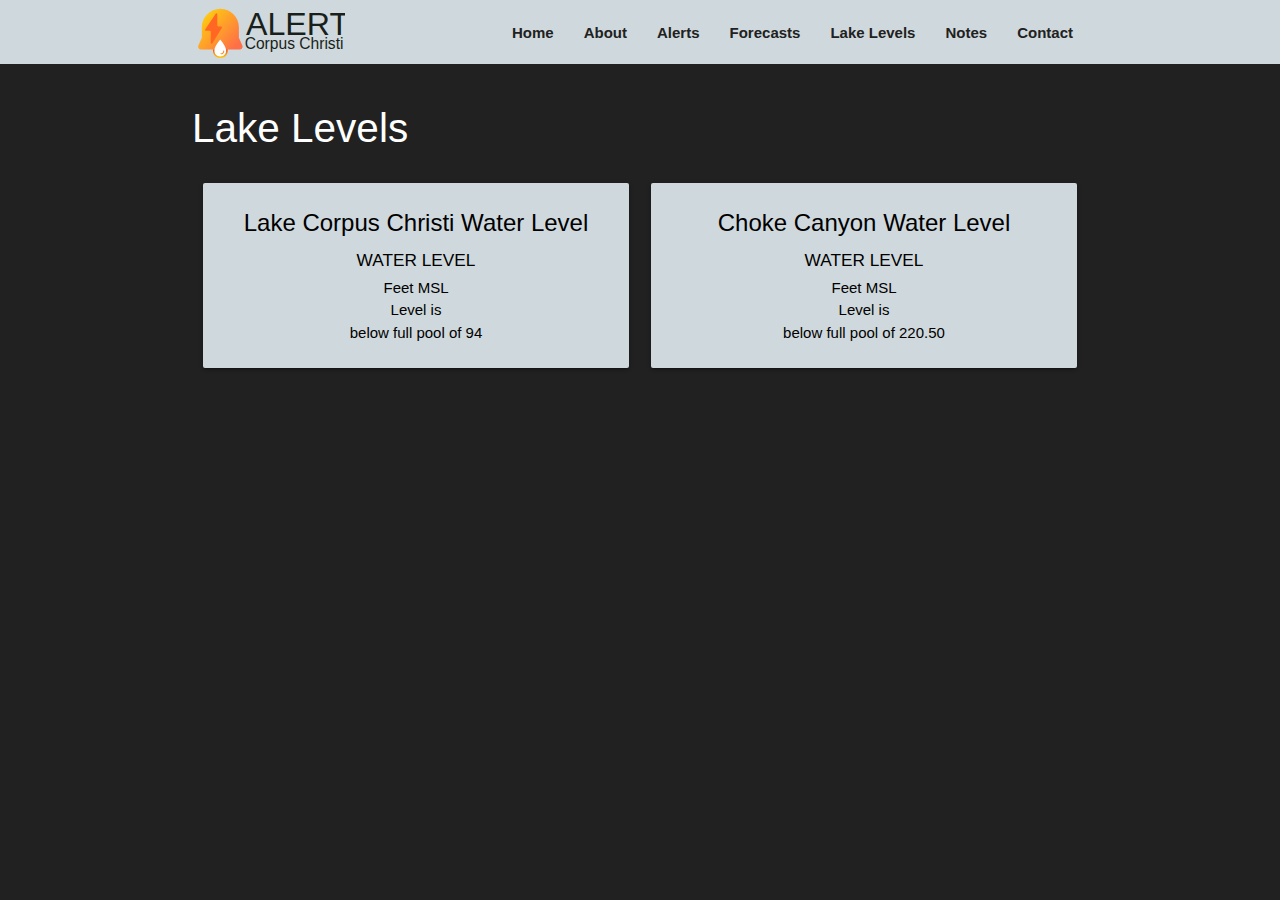
<file: pages/lake-levels.html>
<html lang="en">

<head>
    <meta charset="UTF-8">
    <meta name="viewport" content="width=device-width, initial-scale=1.0">
    <title>Alerts Corpus Christi | Lake Levels</title>
    <!--Import Google Icon Font-->
    <link href="https://fonts.googleapis.com/icon?family=Material+Icons" rel="stylesheet">
    <link rel="stylesheet" href="../css/materialize.min.css">
    <link rel="stylesheet" href="../css/style.css">
    <!-- Fetch APIs -->
    <script src="../js/lake-level.js"></script>
</head>

<body class="grey darken-4">
    <header>
        <nav class="z-depth-0 blue-grey lighten-4">
            <div class="nav-wrapper container">
                <!-- Hamburger Menu for Large Screens -->
                <div id="largeM">
                    <!-- Menus.js file -->
                </div>
            </div>
        </nav>
    </header>

    <aside>
        <div id="mobileM">
            <!-- Menus.js file -->
        </div>
    </aside>

    <main>
        <div class="hide-on-large-only" style="background-color: #ff3d00;">
            <a href="#" onclick="history.back(); return false;" class="white-text">
                <h4 style="margin-left: 23px; padding: 10px 0; margin-top: 0;">
                    <i class="material-icons left" style="margin-top: 8px;">arrow_back</i>
                    Lake Levels
                </h4>
            </a>
        </div>
        <div class="container white-text">
            <h1 class="hide-on-med-and-down">Lake Levels</h1>
            <!-- <p>Lorem ipsum dolor sit amet consectetur adipisicing elit. Reprehenderit ut magni ad. Aliquam porro quae
                odit consequuntur. Voluptatem voluptates, repellendus mollitia, adipisci eum distinctio nesciunt
                maiores, error esse ipsam cupiditate ab inventore nobis. Magnam qui, laudantium aliquid id incidunt
                culpa facilis, nisi vitae sunt minus tenetur cum! Fuga placeat beatae ipsam id provident ex repellendus
                optio tempore. Dolores vero, ducimus nisi nesciunt rem maxime ea beatae atque inventore harum id
                provident esse et at quis hic, expedita officia fuga soluta tenetur, magni qui consequuntur quo
                doloribus! Perspiciatis quae molestias omnis quam dicta veniam fuga, enim harum debitis, id fugit
                quidem.</p> -->

            <div class="row">

                <div class="col l6 m12 s12">
                    <div class="card blue-grey lighten-4">
                        <div class="card-content black-text center">
                            <span class="card-title"><strong>Lake Corpus Christi Water Level</strong></span>
                            <h6 style="text-transform: uppercase;">Water Level</h6>
                            <p style="font-size: 2.5em;" id="lakeCC"></p>
                            <p>Feet MSL</p>
                            <p id="lakeCCDate"></p>
                            <p>Level is <span id="lakeCCLevel"></span></p>
                            <p>below full pool of 94</p>
                        </div>
                    </div>
                </div>

                <div class="col l6 m12 s12">
                    <div class="card blue-grey lighten-4">
                        <div class="card-content black-text center">
                            <span class="card-title"><strong>Choke Canyon Water Level</strong></span>
                            <h6 style="text-transform: uppercase;">Water Level</h6>
                            <p style="font-size: 2.5em;" id="chokeCanyon"></p>
                            <p>Feet MSL</p>
                            <p id="chokeCanyonDate"></p>
                            <p>Level is <span id="chokeCanyonLevel"></span></p>
                            <p>below full pool of 220.50</p>
                        </div>
                    </div>
                </div>

            </div>
        </div>
    </main>

    <script src="https://code.jquery.com/jquery-3.7.1.js"></script>

    <!-- Compiled and minified JavaScript -->
    <script src="../js/materialize.min.js"></script>
    <script src="../js/ui.js"></script>
    <!-- Menus -->
    <script src="../js/menus.js"></script>

</body>

</html>
</file>
<file: css/style.css>
h1 {
    font-size: 2.7em !important;
}
.white-outline {
    border: 1px solid white; 
    border-radius: .5em;
}
.truncate-multi-line {
    overflow: hidden;
    display: -webkit-box;
    -webkit-line-clamp: 6; /* Limit to 3 lines */
    -webkit-box-orient: vertical;
}
.loader {
  border: 16px solid #f3f3f3;
  border-radius: 50%;
  border-top: 16px solid #ff3d00;
  width: 80px;
  height: 80px;
  -webkit-animation: spin 1.2s linear infinite; /* Safari */
  animation: spin 1.2s linear infinite;
  margin: 120px auto;
}
.no-show {
  display: none !important;
}
.show {
  display: block !important;
}
/* Safari */
@-webkit-keyframes spin {
  0% { -webkit-transform: rotate(0deg); }
  100% { -webkit-transform: rotate(360deg); }
}

@keyframes spin {
  0% { transform: rotate(0deg); }
  100% { transform: rotate(360deg); }
}
</file>
